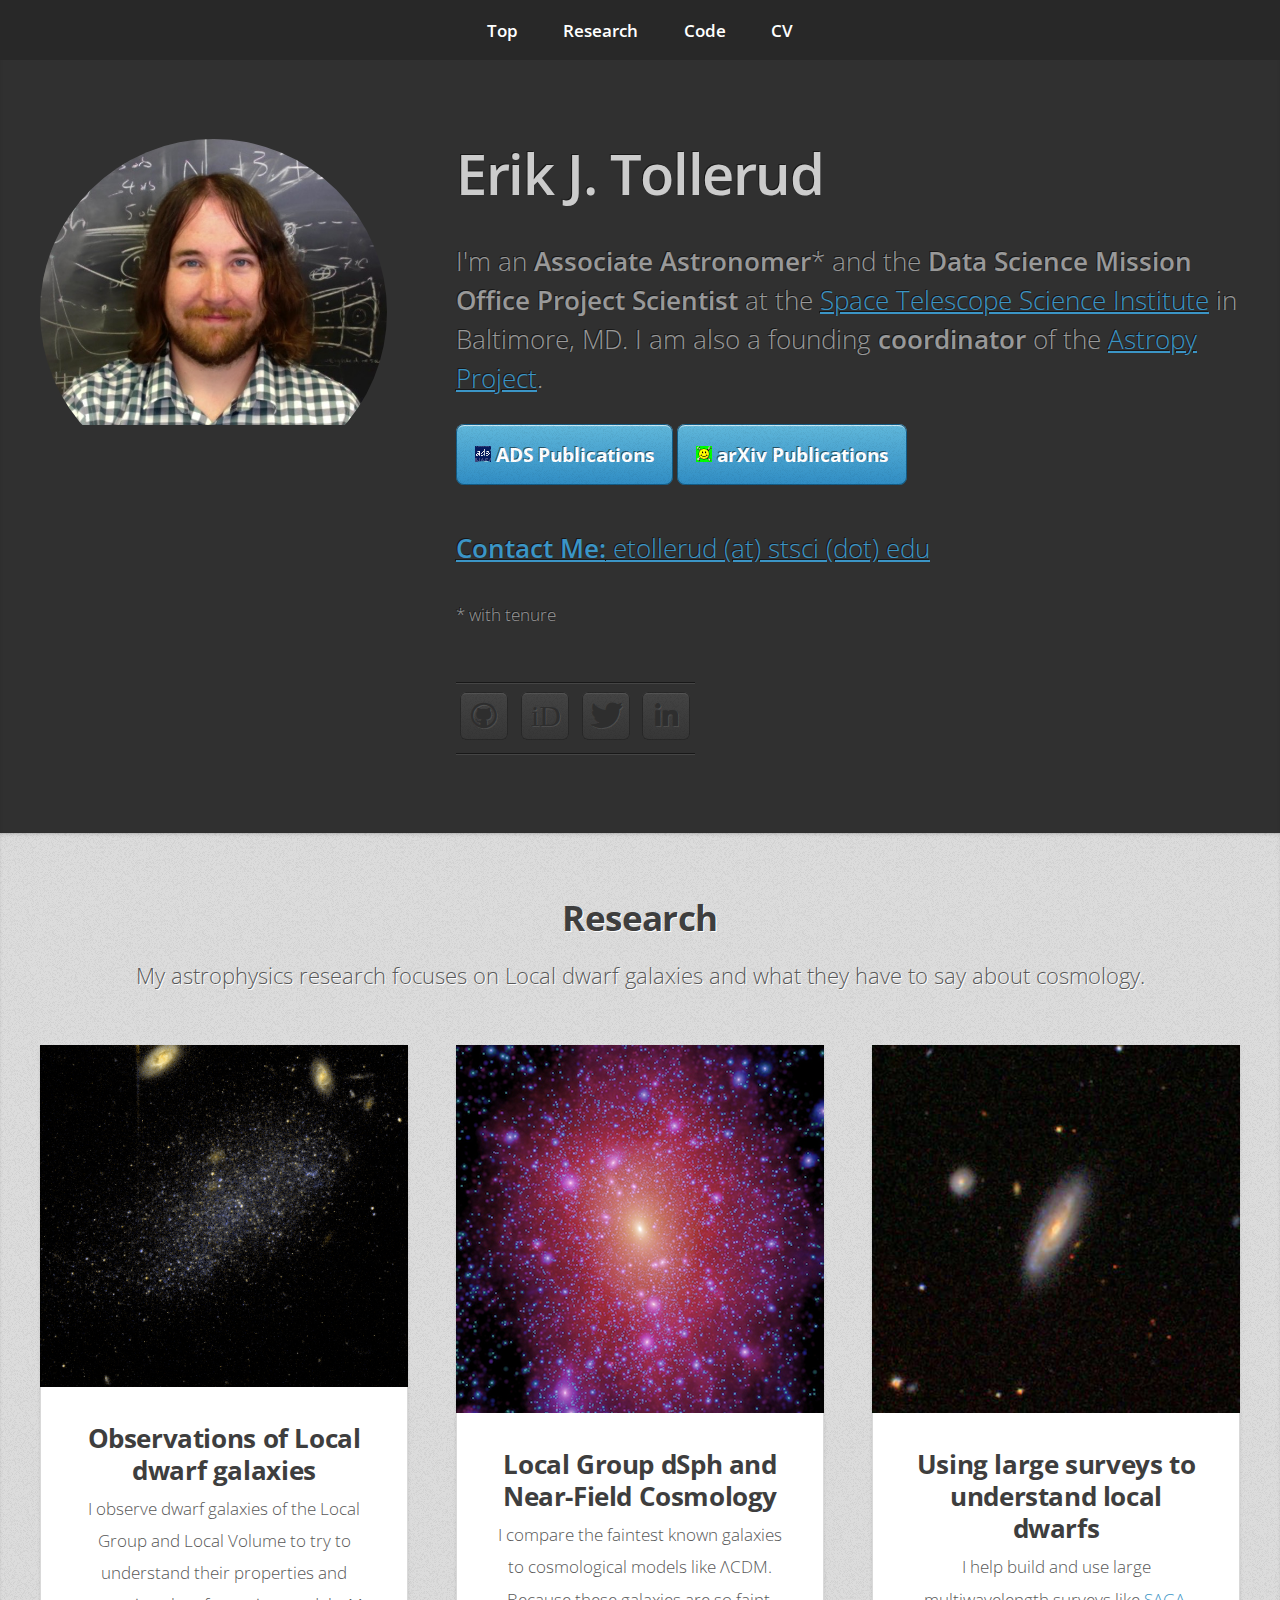
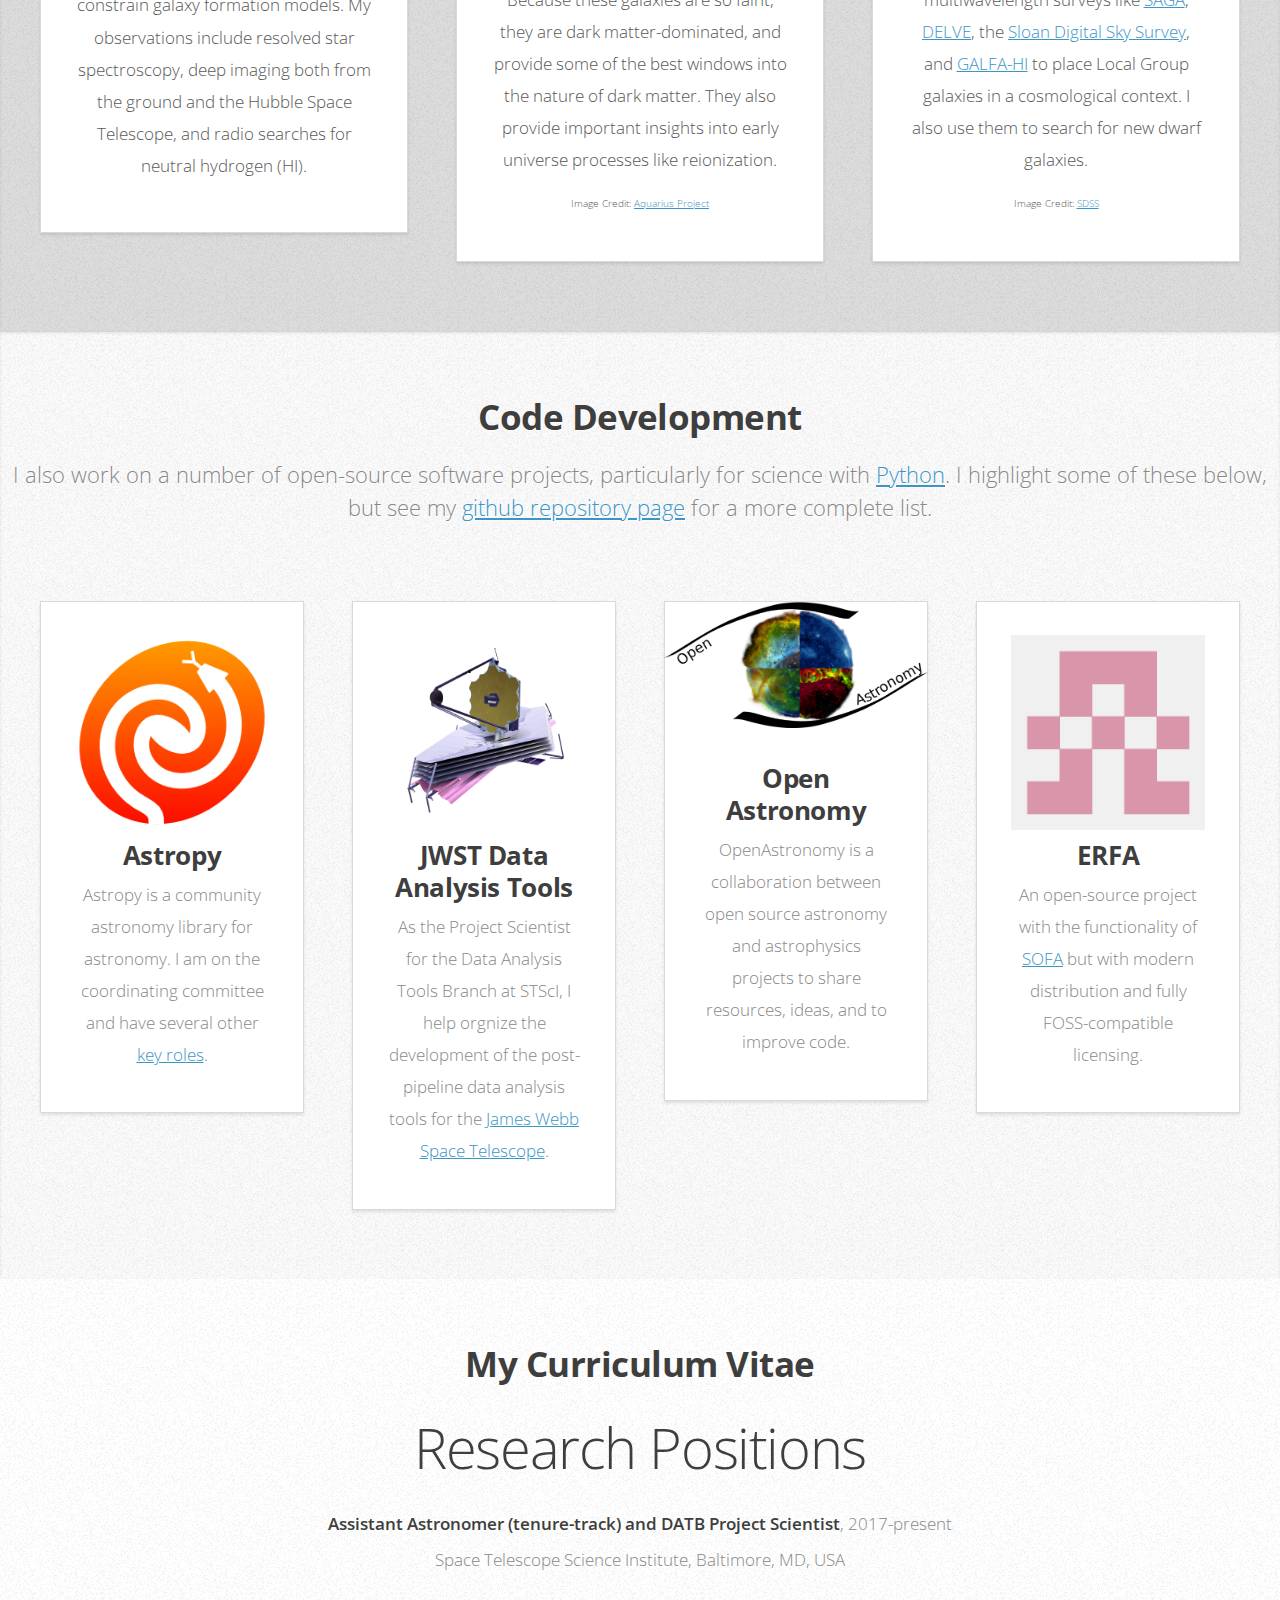
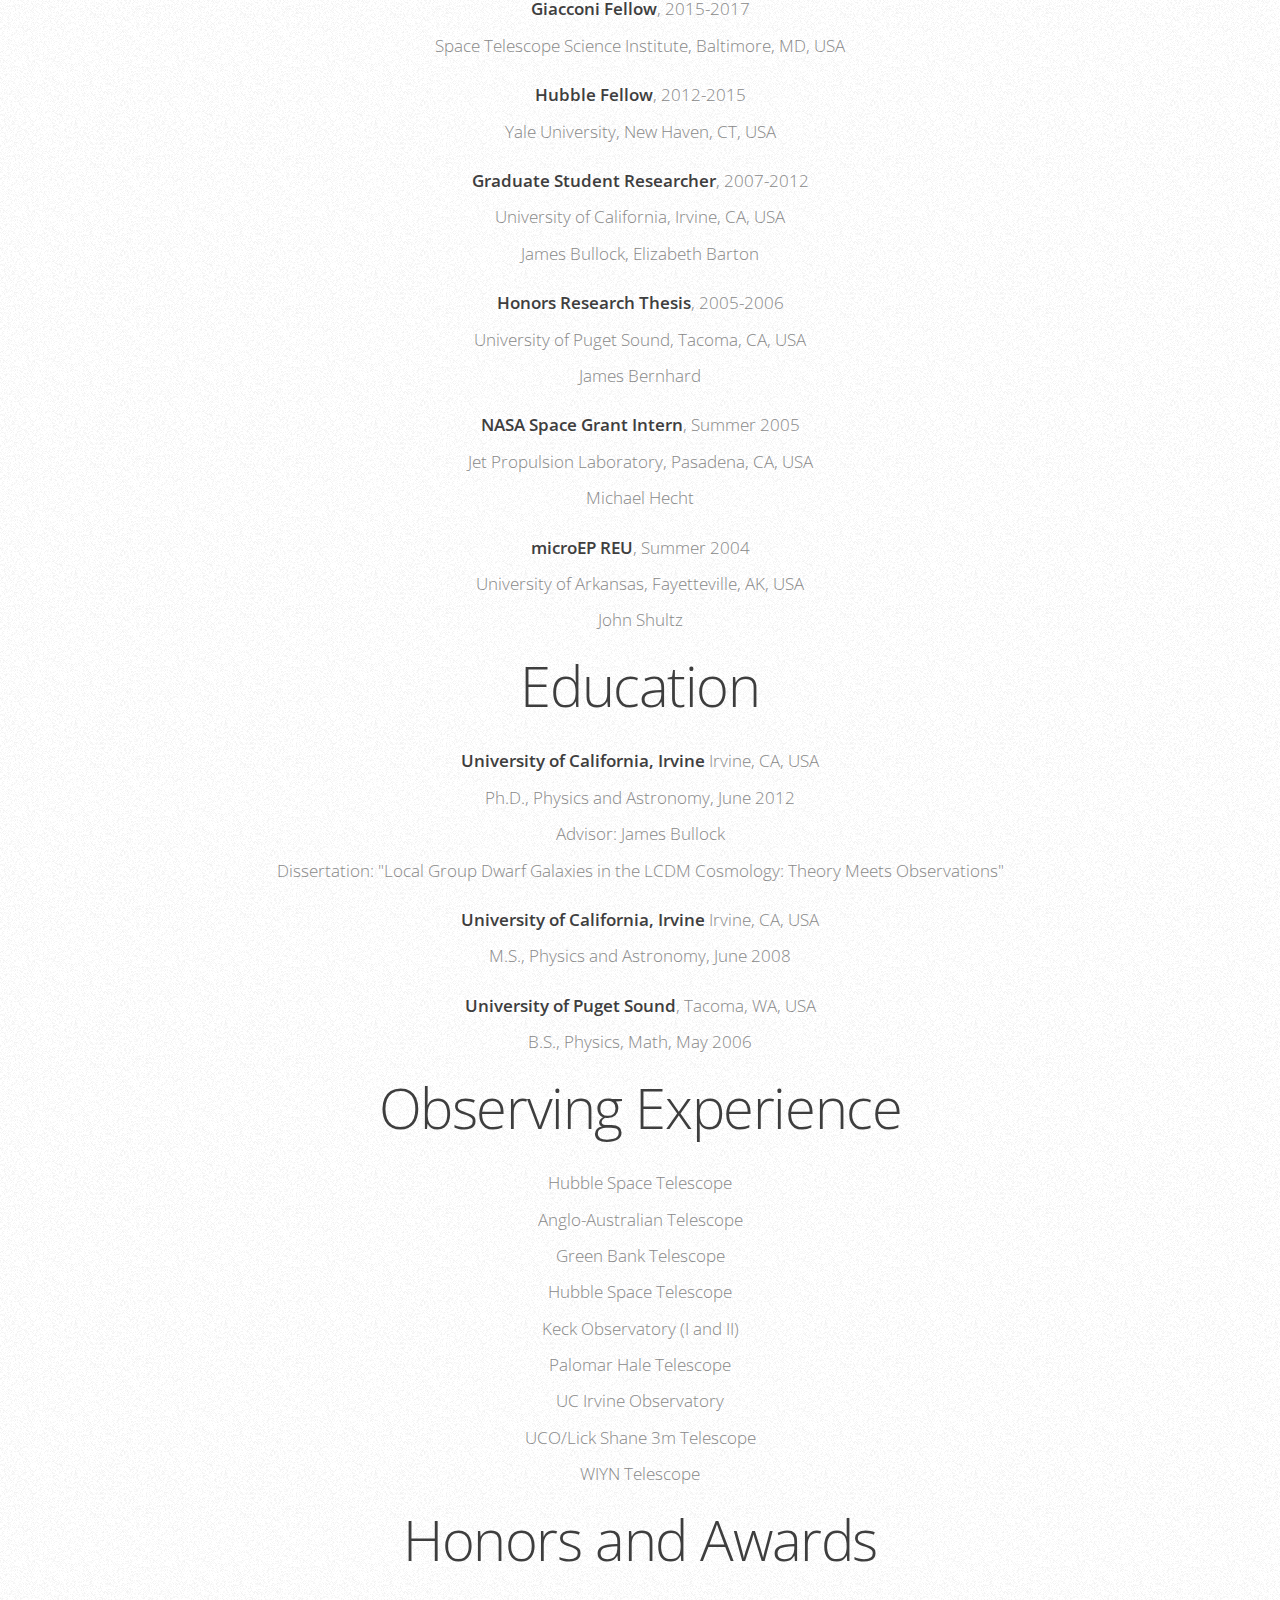
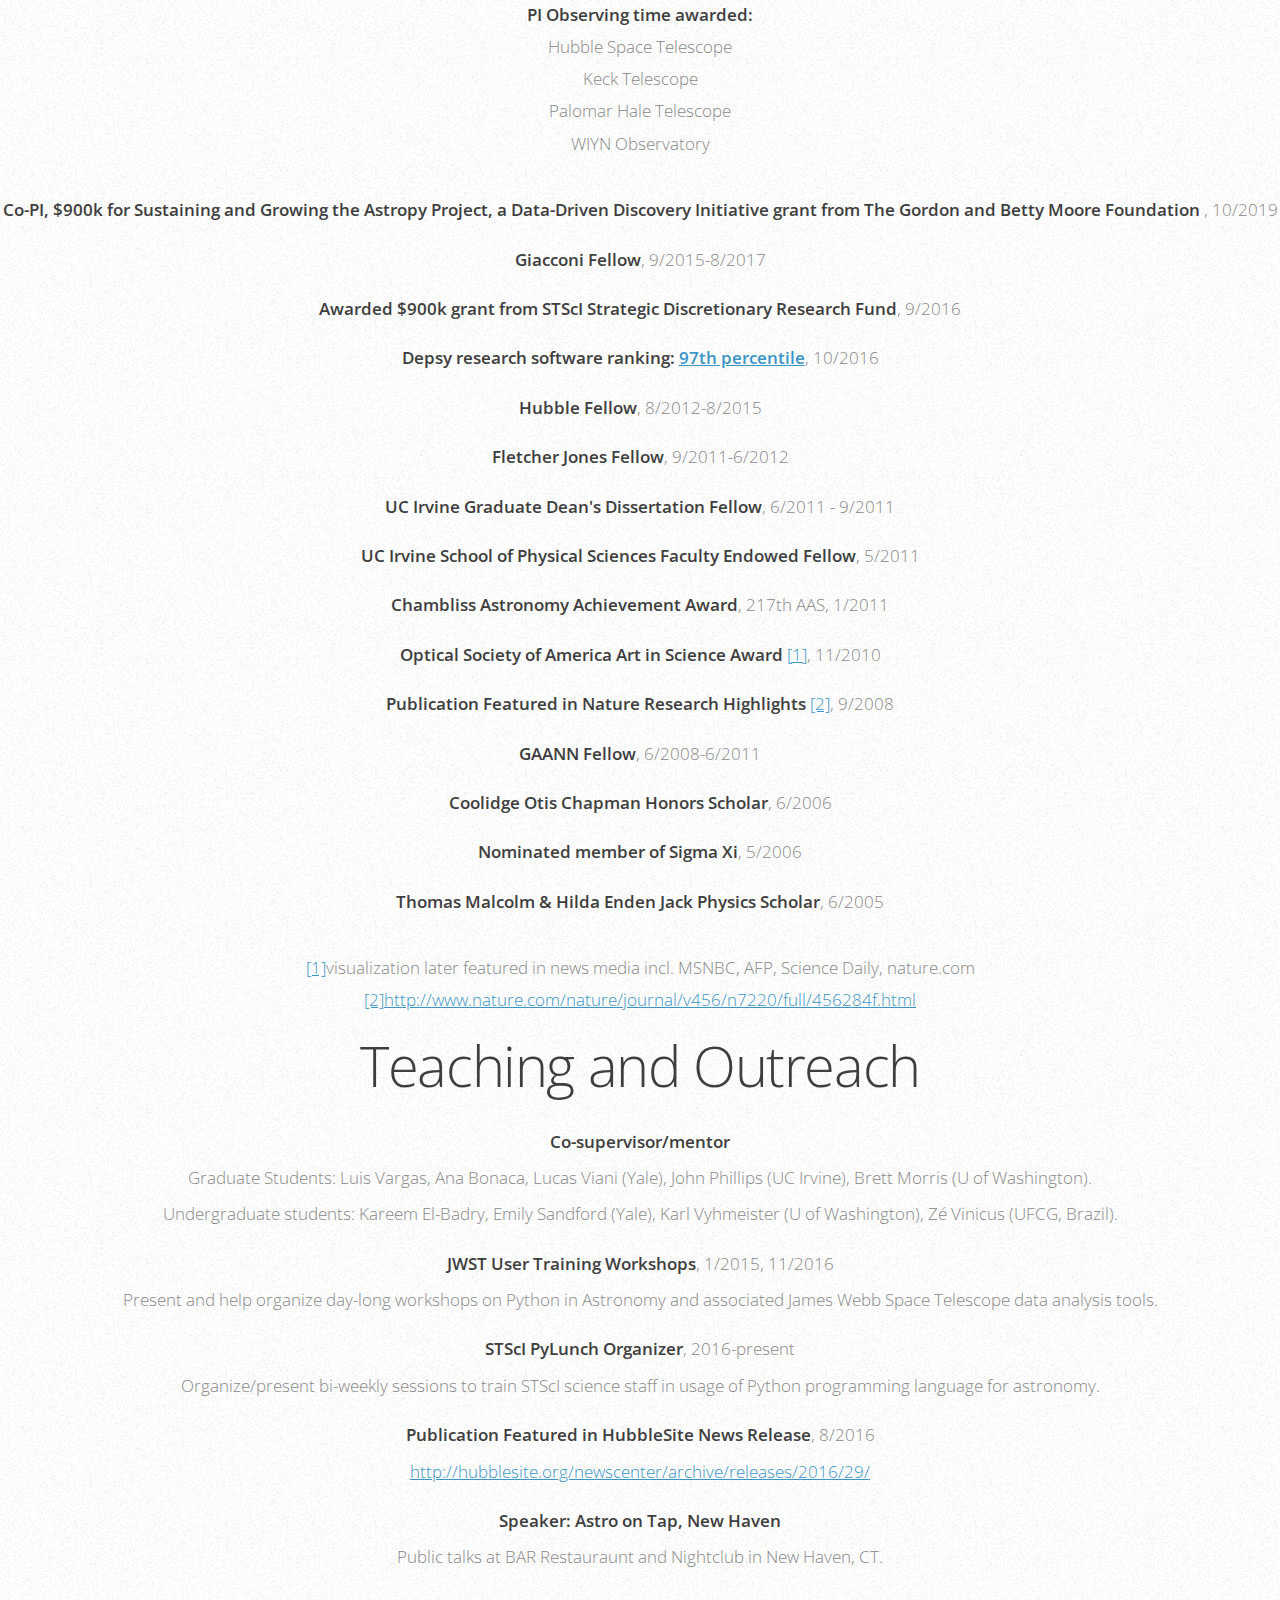
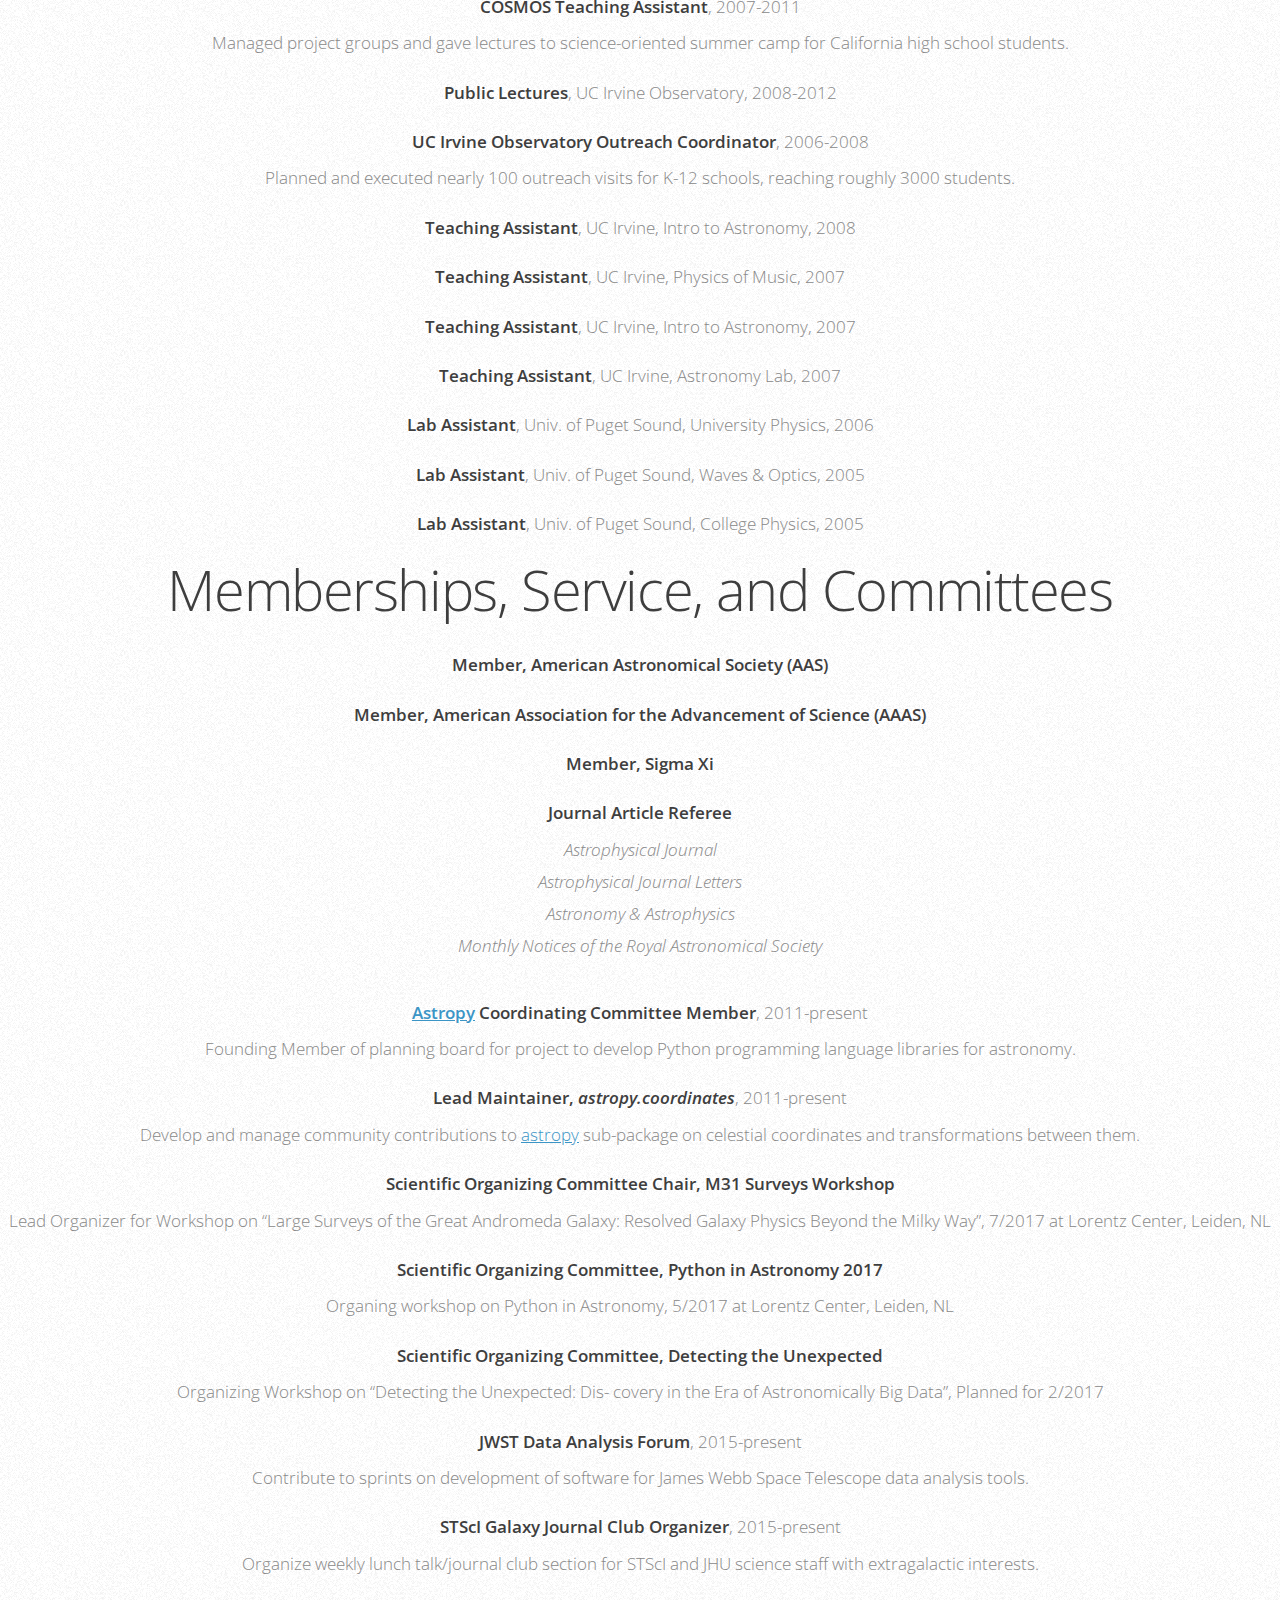
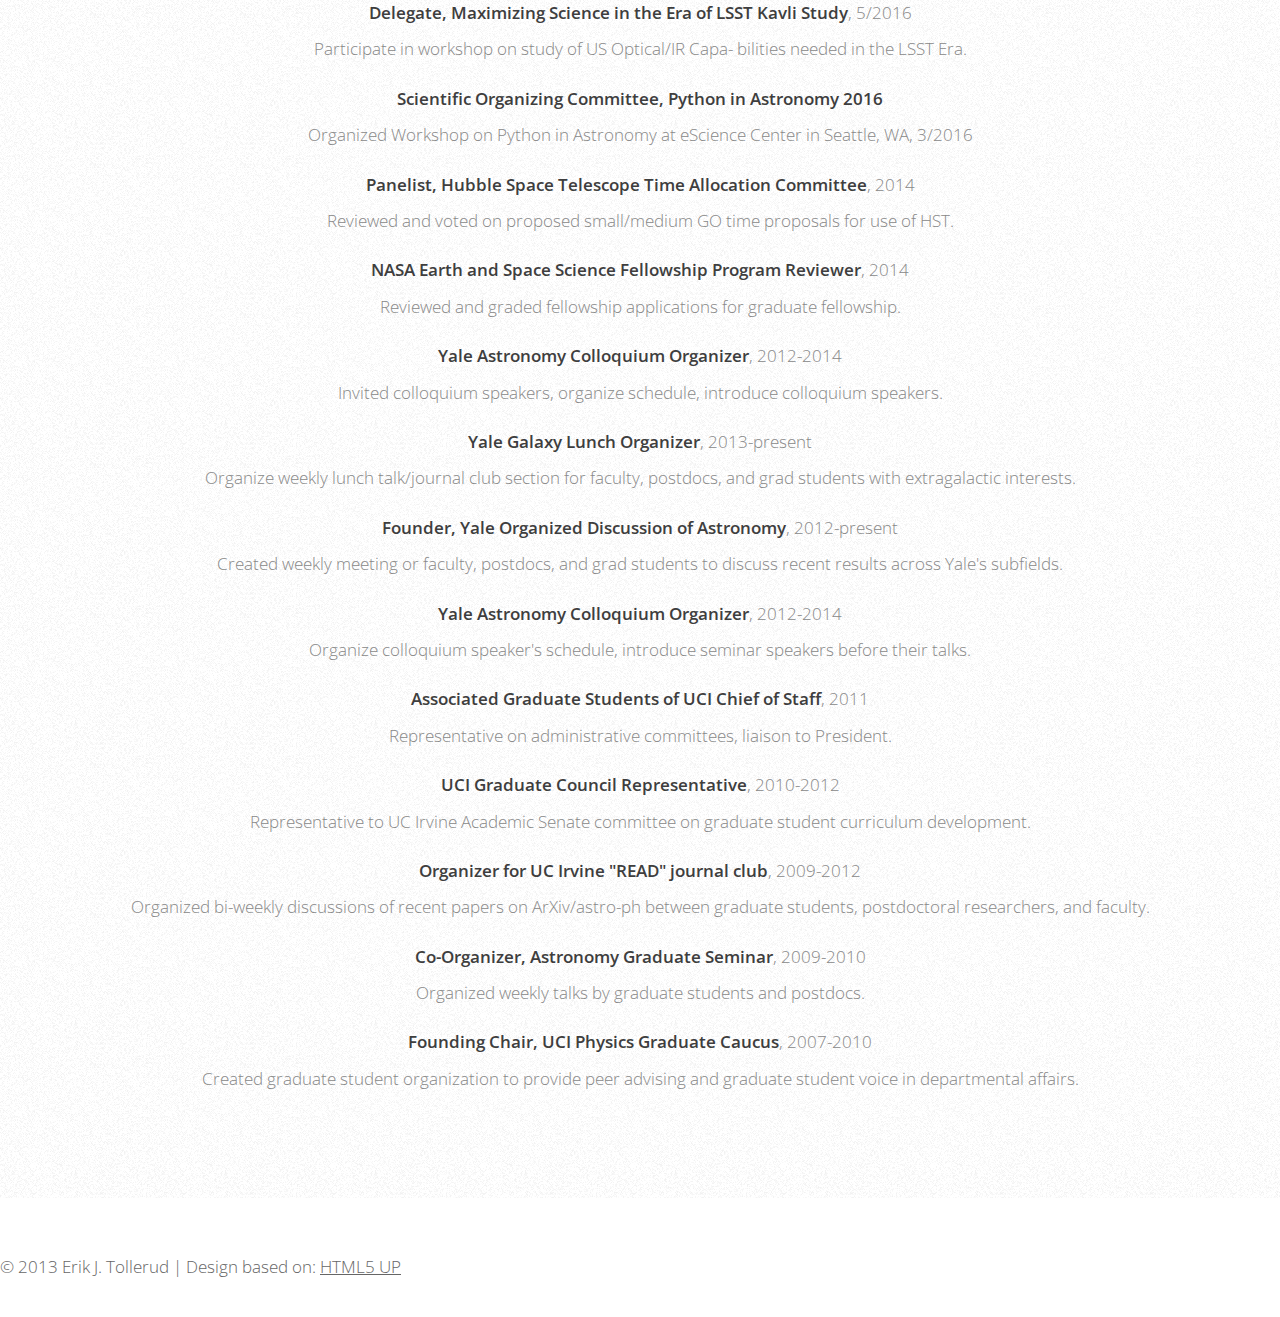
<file: index.html>
<!DOCTYPE HTML>
<!--
	Erik Tollerud's Web site, based on:

	Miniport 2.0 by HTML5 UP
	html5up.net | @n33co
	Free for personal and commercial use under the CCA 3.0 license (html5up.net/license)
-->
<html>
	<head>
		<title>Erik J. Tollerud</title>
		<meta http-equiv="content-type" content="text/html; charset=utf-8" />
		<meta name="description" content="" />
		<meta name="keywords" content="" />
		<link href="http://fonts.googleapis.com/css?family=Open+Sans:300,600,700" rel="stylesheet" />
		<script src="js/jquery-1.9.1.min.js"></script>
		<script src="js/config.js"></script>
		<script src="js/skel.min.js"></script>
		<noscript>
			<link rel="stylesheet" href="css/skel-noscript.css" />
			<link rel="stylesheet" href="css/style.css" />
			<link rel="stylesheet" href="css/style-desktop.css" />
		</noscript>
		<!--[if lte IE 9]><link rel="stylesheet" href="css/ie9.css" /><![endif]-->
		<!--[if lte IE 8]><script src="js/html5shiv.js"></script><link rel="stylesheet" href="css/ie8.css" /><![endif]-->
		<!--[if lte IE 7]><link rel="stylesheet" href="css/ie7.css" /><![endif]-->

		<script>
			(function(i,s,o,g,r,a,m){i['GoogleAnalyticsObject']=r;i[r]=i[r]||function(){
			(i[r].q=i[r].q||[]).push(arguments)},i[r].l=1*new Date();a=s.createElement(o),
			m=s.getElementsByTagName(o)[0];a.async=1;a.src=g;m.parentNode.insertBefore(a,m)
			})(window,document,'script','//www.google-analytics.com/analytics.js','ga');

			ga('create', 'UA-41317037-1', 'auto');
			ga('send', 'pageview');

		</script>
	</head>
	<body>

		<!-- Nav -->
			<nav id="nav">
				<ul>
					<li><a href="#top">Top</a></li>
					<li><a href="#research">Research</a></li>
					<li><a href="#code">Code</a></li>
					<li><a href="#cv">CV</a></li>
				</ul>
			</nav>

		<!-- Home -->
			<div class="wrapper wrapper-style1 wrapper-first">
				<article class="container" id="top">
					<div class="row">
						<div class="4u">
							<span class="me image image-full"><img src="images/erikphoto.jpg" alt="" /></span>
						</div>
						<div class="8u">
							<header>
								<h1><strong>Erik J. Tollerud</strong></h1>
							</header>
							<p style="line-height:1.5em;margin-bottom:1em">
								I'm an <strong>Associate Astronomer</strong>* and the <strong>Data Science Mission Office Project Scientist</strong> at the
								<a href="http://www.stsci.edu/">Space Telescope Science Institute</a> in Baltimore, MD.
								I am also a founding <strong>coordinator</strong> of the <a href="http://www.astropy.org">Astropy Project</a>.
							</p>
								<a href="http://adsabs.harvard.edu/cgi-bin/nph-abs_connect?return_req=no_params&author=Tollerud,%20Erik%20J.&db_key=AST" class="button">
								<img src="images/adsico.png"> ADS Publications</a>
								<a href="http://arxiv.org/find/all/1/au:+tollerud_E/0/1/0/all/0/1" class="button">
								<img src="images/arxivico.png"> arXiv Publications</a><br><br>

								<!-- <a href="http://github.com/eteq"><img src="images/githubico.png" height="16" width="16"> Github/eteq </a><br>
								<a href="https://plus.google.com/108114445903692407217"><img src="images/gplusico.png" height="16" width="16"> Google+/ Erik Tollerud </a><br>
								<a href="https://twitter.com/eteq"><img src="images/twitterico.png" height="16" width="16"> Twitter/eteq</a><br> -->

							<p style="margin-bottom:1em">
							<a href="https://www.stsci.edu/stsci-research/research-directory"><strong>Contact Me:</strong> etollerud (at) stsci (dot) edu</a>
							</p>
							<small>* with tenure</small>
							<p>
							
							</p>

							<div class="row row-special">
								<div class="12u">
									<ul class="social">
									  <li class="github"><a href="http://github.com/eteq" class="icon icon-github"><span>Github</span></a></li>
										<li class="orcid"><a href="http://orcid.org/0000-0002-9599-310X" class="icon icon-orcid"><span>Orcid</span></a></li>
										<li class="twitter"><a href="http://twitter.com/eteq" class="icon icon-twitter"><span>Twitter</span></a></li>
										<!-- <li class="googleplus"><a href="http://plus.google.com/108114445903692407217" class="icon icon-google-plus"><span>Google+</span></a></li> -->
										<li class="linkedin"><a href="http://www.linkedin.com/in/eriktollerud" class="icon icon-linkedin"><span>LinkedIn</span></a></li>

										<!--
										<li class="facebook"><a href="http://www.facebook.com/erik.tollerud" class="icon icon-facebook"><span>Facebook</span></a></li>

										<li class="rss"><a href="#" class="icon icon-rss"><span>RSS</span></a></li>
										<li class="instagram"><a href="#" class="icon icon-instagram"><span>Instagram</span></a></li>
										<li class="foursquare"><a href="#" class="icon icon-foursquare"><span>Foursquare</span></a></li>
										<li class="skype"><a href="#" class="icon icon-skype"><span>Skype</span></a></li>
										<li class="soundcloud"><a href="#" class="icon icon-soundcloud"><span>Soundcloud</span></a></li>
										<li class="youtube"><a href="#" class="icon icon-youtube"><span>YouTube</span></a></li>
										<li class="blogger"><a href="#" class="icon icon-blogger"><span>Blogger</span></a></li>
										<li class="flickr"><a href="#" class="icon icon-flickr"><span>Flickr</span></a></li>
										<li class="vimeo"><a href="#" class="icon icon-vimeo"><span>Vimeo</span></a></li>
										-->
									</ul>
								</div>
							</div>

						</div>
					</div>
				</article>
			</div>

		<!-- Research -->
			<div class="wrapper wrapper-style2">
				<article id="research">
					<header>
						<h2>Research</h2>
						<span>My astrophysics research focuses on Local dwarf galaxies and what they have to say about cosmology.</span>
					</header>
					<div class="container">
						<div class="row">
							<div class="4u">
								<section class="box box-style1">
									<span class="image image-full"><img src="images/PiscB_asinh_small.png"></span>
									<h3>Observations of Local dwarf galaxies</h3>
									<p>I observe dwarf galaxies of the Local Group  and Local Volume to try to
										understand their properties and constrain galaxy formation models. My observations
										include resolved star spectroscopy,
										deep imaging both from the ground and the Hubble Space Telescope, and
										radio searches for neutral hydrogen (HI).
									</p>
									<!-- <span style="font-size:x-small">Image Credit: <a href="http://www.sdss.org/">SDSS</a></span> -->
								</section>
							</div>
							<div class="4u">
								<section class="box box-style1">
									<span class="image  image-full"><img src="images/Aq-A-3small.png"></span>
									<h3>Local Group dSph and Near-Field Cosmology</h3>
									<p>I compare the faintest known galaxies to cosmological models like ΛCDM. Because these galaxies are so faint, they are dark matter-dominated, and provide some of the best windows
									into the nature of dark matter. They also provide important insights into early universe processes like reionization.</p>
									<span style="font-size:x-small">Image Credit: <a href="http://www.mpa-garching.mpg.de/aquarius/">Aquarius Project</a></span>
								</section>
							</div>
							<div class="4u">
								<section class="box box-style1">
									<span class="image  image-full"><img src="images/analogssmall.png"></span>
									<h3>Using large surveys to understand local dwarfs</h3>
									<p> I help build and use large multiwavelength surveys like <a href="http://sagasurvey.org/">SAGA</a>, <a href="https://delve-survey.github.io/">DELVE</a>, the <a href="https://www.sdss.org/">Sloan Digital Sky Survey</a>, and <a href="https://sites.google.com/site/galfahi/">GALFA-HI</a> to place Local Group galaxies in a cosmological context.  I also use them to search for new dwarf galaxies.</p>
									<span style="font-size:x-small">Image Credit: <a href="http://www.sdss.org/">SDSS</a></span>
								</section>
							</div>
						</div>
					</div>
				</article>
			</div>

		<!-- Portfolio -->
			<div class="wrapper wrapper-style3">
				<article id="code">
					<header>
						<h2>Code Development</h2>
						<span>I also work on a number of open-source software projects, particularly for science with
						      <a href="http://python.org">Python</a>. I highlight some of these below,
						      but see my <a href="https://github.com/eteq?tab=repositories"> github repository page</a> for
						      a more complete list.</span>
					</header>
					<div class="container">
						<div class="row">
						</div>
						<div class="row">
							<div class="3u">
								<article class="box box-style2">
									<a href="http://astropy.org" class="image"><img src="images/astropy_logo_notext.png" alt="" /></a>
									<h3><a href="http://astropy.org">Astropy</a></h3>
									<p>Astropy is a community astronomy library for astronomy.  I am on the coordinating committee and have several other <a href="http://www.astropy.org/team.html">key roles</a>.</p>
								</article>
							</div>
							<div class="3u">
								<article class="box box-style2">
									<a href="https://jwst-docs.stsci.edu/jwst-post-pipeline-data-analysis" class="image"><img src="images/jwst.png" alt="" /></a>
									<h3><a href="https://jwst-docs.stsci.edu/jwst-post-pipeline-data-analysis">JWST Data Analysis Tools</a></h3>
									<p>As the Project Scientist for the Data Analysis Tools Branch at STScI, I help orgnize the development of the post-pipeline data analysis tools for the <a href="https://www.jwst.nasa.gov/">James Webb Space Telescope</a>.</p>
								</article>
							</div>
							<div class="3u">
								<article class="box box-style2">
									<a href="http://openastronomy.org/" class="image image-full"><img src="images/OA_logo.png" alt="" /></a>
									<h3><a href="http://openastronomy.org/">Open Astronomy</a></h3>
									<p>OpenAstronomy is a collaboration between open source astronomy and astrophysics projects to share resources, ideas, and to improve code.  </p>
								</article>
							</div>
							<div class="3u">
								<article class="box box-style2">
									<a href="https://github.com/liberfa/erfa" class="image"><img src="images/liberfa.png" alt="" /></a>
									<h3><a href="http://python.org">ERFA</a></h3>
									<p>An open-source project with the functionality of <a href="http://www.iausofa.org/">SOFA</a>
									   but with modern distribution and fully FOSS-compatible licensing. </p>
								</article>
							</div>
						</div>
					</div>
				</article>
			</div>

		<!-- Contact -->
			<div class="wrapper wrapper-style4">
				<article id="cv">
					<header>
						<h2>My Curriculum Vitae</h2>
					</header>
					<div id="cvcontent">

<!-- Taken from cvifier output -->
<div class="section" id="experience">
<h1>Research Positions</h1>
<ul>
<li><p class="first"><strong> Assistant Astronomer (tenure-track) and DATB Project Scientist</strong>, 2017-present</p>
<p>Space Telescope Science Institute, Baltimore, MD, USA</p>
</li>
<ul>
<ul>
<li><p class="first"><strong>Giacconi Fellow</strong>, 2015-2017</p>
<p>Space Telescope Science Institute, Baltimore, MD, USA</p>
</li>
<ul>
<li><p class="first"><strong>Hubble Fellow</strong>, 2012-2015</p>
<p>Yale University, New Haven, CT, USA</p>
</li>
<li><p class="first"><strong>Graduate Student Researcher</strong>, 2007-2012</p>
<p>University of California, Irvine, CA, USA</p>
<p>James Bullock, Elizabeth Barton</p>
</li>
<li><p class="first"><strong>Honors Research Thesis</strong>, 2005-2006</p>
<p>University of Puget Sound, Tacoma, CA, USA</p>
<p>James Bernhard</p>
<!-- Stereoscopic visualization of complex three-dimensional systems for research and education. -->
</li>
<li><p class="first"><strong>NASA Space Grant Intern</strong>, Summer 2005</p>
<p>Jet Propulsion Laboratory, Pasadena, CA, USA</p>
<p>Michael Hecht</p>
<!-- Data analysis software and instrument calibrations for MECA Instrument of Phoenix Mars Lander. -->
</li>
<li><p class="first"><strong>microEP REU</strong>, Summer 2004</p>
<p>University of Arkansas, Fayetteville, AK, USA</p>
<p>John Shultz</p>
<!-- Studied effects of anodic oxidation on quantum dot growth in molecular beam epitaxy. -->
</li>
</ul>
</div>

<div class="section" id="education">
<h1>Education</h1>
<ul>
<li><p class="first"><strong>University of California, Irvine</strong> Irvine, CA, USA</p>
<p>Ph.D., Physics and Astronomy, June 2012</p>
<p>Advisor: James Bullock</p>
<p>Dissertation: &quot;Local Group Dwarf Galaxies in the LCDM Cosmology: Theory Meets Observations&quot;</p>
</li>
<li><p class="first"><strong>University of California, Irvine</strong> Irvine, CA, USA</p>
<p>M.S., Physics and Astronomy, June 2008</p>
</li>
<li><p class="first"><strong>University of Puget Sound</strong>, Tacoma, WA, USA</p>
<p>B.S., Physics, Math, May 2006</p>
</li>
</ul>
</div>

<div class="section" id="observing">
<h1>Observing Experience</h1>

<ul class="simple">
<li>Hubble Space Telescope</li>
<li>Anglo-Australian Telescope</li>
<li>Green Bank Telescope</li>
<li>Hubble Space Telescope</li>
<li>Keck Observatory (I and II)</li>
<li>Palomar Hale Telescope</li>
<li>UC Irvine Observatory</li>
<li>UCO/Lick Shane 3m Telescope</li>
<li>WIYN Telescope</li>
</ul>
</div>

<div class="section" id="honors-and-awards">
<h1>Honors and Awards</h1>
<ul class="simple">
<li><strong>PI Observing time awarded:</strong>

<ul class="simple nomargin">
<li>Hubble Space Telescope</li>
<li>Keck Telescope</li>
<li>Palomar Hale Telescope</li>
<li>WIYN Observatory </li>
</ul>
<li><strong>Co-PI, $900k for Sustaining and Growing the Astropy Project, a Data-Driven Discovery Initiative grant from The Gordon and Betty Moore Foundation </strong>, 10/2019</li>
<li><strong>Giacconi Fellow</strong>, 9/2015-8/2017</li>
<li><strong>Awarded $900k grant from STScI Strategic Discretionary Research Fund</strong>, 9/2016</li>
<li><strong>Depsy research software ranking: <a href="http://depsy.org/person/345720">97th percentile</a></strong>, 10/2016</li>
<li><strong>Hubble Fellow</strong>, 8/2012-8/2015</li>
<li><strong>Fletcher Jones Fellow</strong>, 9/2011-6/2012</li>
<li><strong>UC Irvine Graduate Dean's Dissertation Fellow</strong>, 6/2011 - 9/2011</li>
<li><strong>UC Irvine School of Physical Sciences Faculty Endowed Fellow</strong>, 5/2011</li>
<li><strong>Chambliss Astronomy Achievement Award</strong>, 217th AAS, 1/2011</li>
<li><strong>Optical Society of America Art in Science Award</strong> <a class="footnote-reference" href="#id3" id="id1">[1]</a>, 11/2010</li>
<li><strong>Publication Featured in Nature Research Highlights</strong> <a class="footnote-reference" href="#id4" id="id2">[2]</a>, 9/2008</li>
<li><strong>GAANN Fellow</strong>, 6/2008-6/2011</li>
<li><strong>Coolidge Otis Chapman Honors Scholar</strong>, 6/2006</li>
<li><strong>Nominated member of Sigma Xi</strong>, 5/2006</li>
<li><strong>Thomas Malcolm &amp; Hilda Enden Jack Physics Scholar</strong>, 6/2005</li>
</ul>
<!-- * **Rodger Doxsey Travel Prize Honorable Mention**, 219th AAS, 1/2012 -->
<!-- * Honorable Mention, NSF GRF, 4/2008 -->
<!-- * 3/2006 Nominated member of Phi Beta Kappa -->
<!-- * 4/2011 AAS International Travel Grant, Santiago, Chile. -->
<!-- * 5/2009 AAS International Travel Grant, Malta. -->
<table class="docutils footnote" frame="void" id="id3" rules="none">
<colgroup><col class="label" /><col /></colgroup>
<tbody valign="top">
<tr><td class="label"><a class="fn-backref" href="#id1">[1]</a></td><td>visualization later featured in news media incl. MSNBC, AFP, Science Daily, nature.com</td></tr>
</tbody>
</table>
<table class="docutils footnote" frame="void" id="id4" rules="none">
<colgroup><col class="label" /><col /></colgroup>
<tbody valign="top">
<tr><td class="label"><a class="fn-backref" href="#id2">[2]</a></td><td><a class="reference external" href="http://www.nature.com/nature/journal/v456/n7220/full/456284f.html">http://www.nature.com/nature/journal/v456/n7220/full/456284f.html</a></td></tr>
</tbody>
</table>
</div>
<div class="section" id="teaching-and-outreach">
<h1>Teaching and Outreach</h1>
<ul>
<li><p class="first"><strong>Co-supervisor/mentor</strong></p>
<p>Graduate Students: Luis Vargas, Ana Bonaca, Lucas Viani (Yale), John Phillips (UC Irvine), Brett Morris (U of Washington). </p>
<p>Undergraduate students: Kareem El-Badry, Emily Sandford (Yale), Karl Vyhmeister (U of Washington), Zé Vinicus (UFCG, Brazil).</p>
</li>

<li><p class="first"><strong>JWST User Training Workshops</strong>, 1/2015, 11/2016</p>
<p>Present and help organize day-long workshops on Python in Astronomy and associated James Webb Space Telescope data analysis tools.</p>
</li>
<li><p class="first"><strong>STScI PyLunch Organizer</strong>, 2016-present</p>
<p>Organize/present bi-weekly sessions to train STScI science staff in usage of Python programming language for astronomy.</p>
</li>
<li><p class="first"><strong>Publication Featured in HubbleSite News Release</strong>, 8/2016</p>
<p><a href="http://hubblesite.org/newscenter/archive/releases/2016/29/">http://hubblesite.org/newscenter/archive/releases/2016/29/</a></p>
</li>


<li><p class="first"><strong>Speaker: Astro on Tap, New Haven</strong></p>
<p>Public talks at BAR Restauraunt and Nightclub in New Haven, CT.</p>
</li>
<li><p class="first"><strong>COSMOS Teaching Assistant</strong>, 2007-2011</p>
<p>Managed project groups and gave lectures to science-oriented summer camp for California high school students.</p>
</li>
<li><p class="first"><strong>Public Lectures</strong>, UC Irvine Observatory, 2008-2012</p>
</li>
<li><p class="first"><strong>UC Irvine Observatory Outreach Coordinator</strong>, 2006-2008</p>
<p>Planned and executed nearly 100 outreach visits for K-12 schools, reaching roughly 3000 students.</p>
</li>
<li><p class="first"><strong>Teaching Assistant</strong>, UC Irvine, Intro to Astronomy, 2008</p>
</li>
<li><p class="first"><strong>Teaching Assistant</strong>, UC Irvine, Physics of Music, 2007</p>
</li>
<li><p class="first"><strong>Teaching Assistant</strong>, UC Irvine, Intro to Astronomy, 2007</p>
</li>
<li><p class="first"><strong>Teaching Assistant</strong>, UC Irvine,  Astronomy Lab, 2007</p>
</li>
<li><p class="first"><strong>Lab Assistant</strong>, Univ. of Puget Sound, University Physics, 2006</p>
</li>
<li><p class="first"><strong>Lab Assistant</strong>, Univ. of Puget Sound, Waves &amp; Optics, 2005</p>
</li>
<li><p class="first"><strong>Lab Assistant</strong>, Univ. of Puget Sound,  College Physics, 2005</p>
</li>
</ul>
</div>
<div class="section" id="service-and-committees">
<h1>Memberships, Service, and Committees</h1>
<ul>
<li><strong>Member, American Astronomical Society (AAS)</strong></li>
<li><strong>Member, American Association for the Advancement of Science (AAAS)</strong></li>
<li><strong>Member, Sigma Xi</strong></li>
<li><p class="first"><strong>Journal Article Referee</strong></p>
<ul class="simple nomargin italic">
<li>Astrophysical Journal</li>
<li>Astrophysical Journal Letters</li>
<li>Astronomy &amp; Astrophysics</li>
<li>Monthly Notices of the Royal Astronomical Society</li>
</ul>

</li>
<li><p class="first"><strong><a href="http://www.astropy.org">Astropy</a> Coordinating Committee Member</strong>, 2011-present</p>
<p>Founding Member of planning board for project to develop Python programming language libraries for astronomy.</p>
</li>
<li><p class="first"><strong>Lead Maintainer, <span class="italic">astropy.coordinates</span></strong>, 2011-present</p>
<p>Develop and manage community contributions to <a href="http://www.astropy.org">astropy</a> sub-package on celestial coordinates and transformations between them.</p>
</li>

<li><p class="first"><strong>Scientific Organizing Committee Chair, M31 Surveys Workshop</strong></p>
<p>Lead Organizer for Workshop on “Large Surveys of the Great Andromeda Galaxy: Resolved Galaxy Physics Beyond the Milky Way”, 7/2017 at Lorentz Center, Leiden, NL</p>
</li>

<li><p class="first"><strong>Scientific Organizing Committee, Python in Astronomy 2017</strong></p>
<p>Organing workshop on Python in Astronomy, 5/2017 at Lorentz Center, Leiden, NL</p>
</li>

<li><p class="first"><strong>Scientific Organizing Committee, Detecting the Unexpected</strong></p>
<p>Organizing Workshop on “Detecting the Unexpected: Dis- covery in the Era of Astronomically Big Data”, Planned for 2/2017</p>
</li>

<li><p class="first"><strong>JWST Data Analysis Forum</strong>, 2015-present</p>
<p>Contribute to sprints on development of software for James
Webb Space Telescope data analysis tools.</p>
</li>

<li><p class="first"><strong>STScI Galaxy Journal Club Organizer</strong>, 2015-present</p>
<p>Organize weekly lunch talk/journal club section for STScI and JHU science staff with extragalactic interests.</p>
</li>

<li><p class="first"><strong>Delegate, Maximizing Science in the Era of LSST Kavli Study</strong>, 5/2016</p>
<p>Participate in workshop on study of US Optical/IR Capa-
bilities needed in the LSST Era.</p>
</li>

<li><p class="first"><strong>Scientific Organizing Committee, Python in Astronomy 2016</strong></p>
<p>Organized Workshop on Python in Astronomy at eScience Center in Seattle, WA, 3/2016</p>
</li>

<li><p class="first"><strong>Panelist, Hubble Space Telescope Time Allocation Committee</strong>, 2014</p>
<p>Reviewed and voted on proposed small/medium GO time proposals for use of HST.</p>
</li>
<li><p class="first"><strong>NASA Earth and Space Science Fellowship Program Reviewer</strong>, 2014</p>
<p>Reviewed and graded fellowship applications for graduate fellowship.</p>
</li>
<li><p class="first"><strong>Yale Astronomy Colloquium Organizer</strong>, 2012-2014</p>
<p>Invited colloquium speakers, organize schedule, introduce colloquium speakers.</p>
</li>
<li><p class="first"><strong>Yale Galaxy Lunch Organizer</strong>, 2013-present</p>
<p>Organize weekly lunch talk/journal club section for faculty, postdocs, and grad students with extragalactic interests.</p>
</li>
<li><p class="first"><strong>Founder, Yale Organized Discussion of Astronomy</strong>, 2012-present</p>
<p>Created weekly meeting or faculty, postdocs, and grad students to discuss recent results across Yale's subfields.</p>
</li>
<li><p class="first"><strong>Yale Astronomy Colloquium Organizer</strong>, 2012-2014</p>
<p>Organize colloquium speaker's schedule, introduce seminar speakers before their talks.</p>
</li>
<li><p class="first"><strong>Associated Graduate Students of UCI Chief of Staff</strong>, 2011</p>
<p>Representative on administrative committees, liaison to President.</p>
</li>
<li><p class="first"><strong>UCI Graduate Council Representative</strong>, 2010-2012</p>
<p>Representative to UC Irvine Academic Senate committee on graduate student curriculum development.</p>
</li>
<li><p class="first"><strong>Organizer for UC Irvine &quot;READ&quot; journal club</strong>, 2009-2012</p>
<p>Organized bi-weekly discussions of recent papers on ArXiv/astro-ph between graduate students, postdoctoral researchers, and faculty.</p>
</li>
<li><p class="first"><strong>Co-Organizer, Astronomy Graduate Seminar</strong>, 2009-2010</p>
<p>Organized weekly talks by graduate students and postdocs.</p>
</li>
<li><p class="first"><strong>Founding Chair, UCI Physics Graduate Caucus</strong>, 2007-2010</p>
<p>Created graduate student organization to provide peer advising and graduate student voice in departmental affairs.</p>
</li>
</ul>
</div>
</div>
<!-- End of cvifier file -->

					</div>

					<footer>
						<p id="copyright">
							&copy; 2013 Erik J. Tollerud | Design based on: <a href="http://html5up.net/">HTML5 UP</a>
						</p>
					</footer>
				</article>
			</div>


	</body>
</html>
</file>
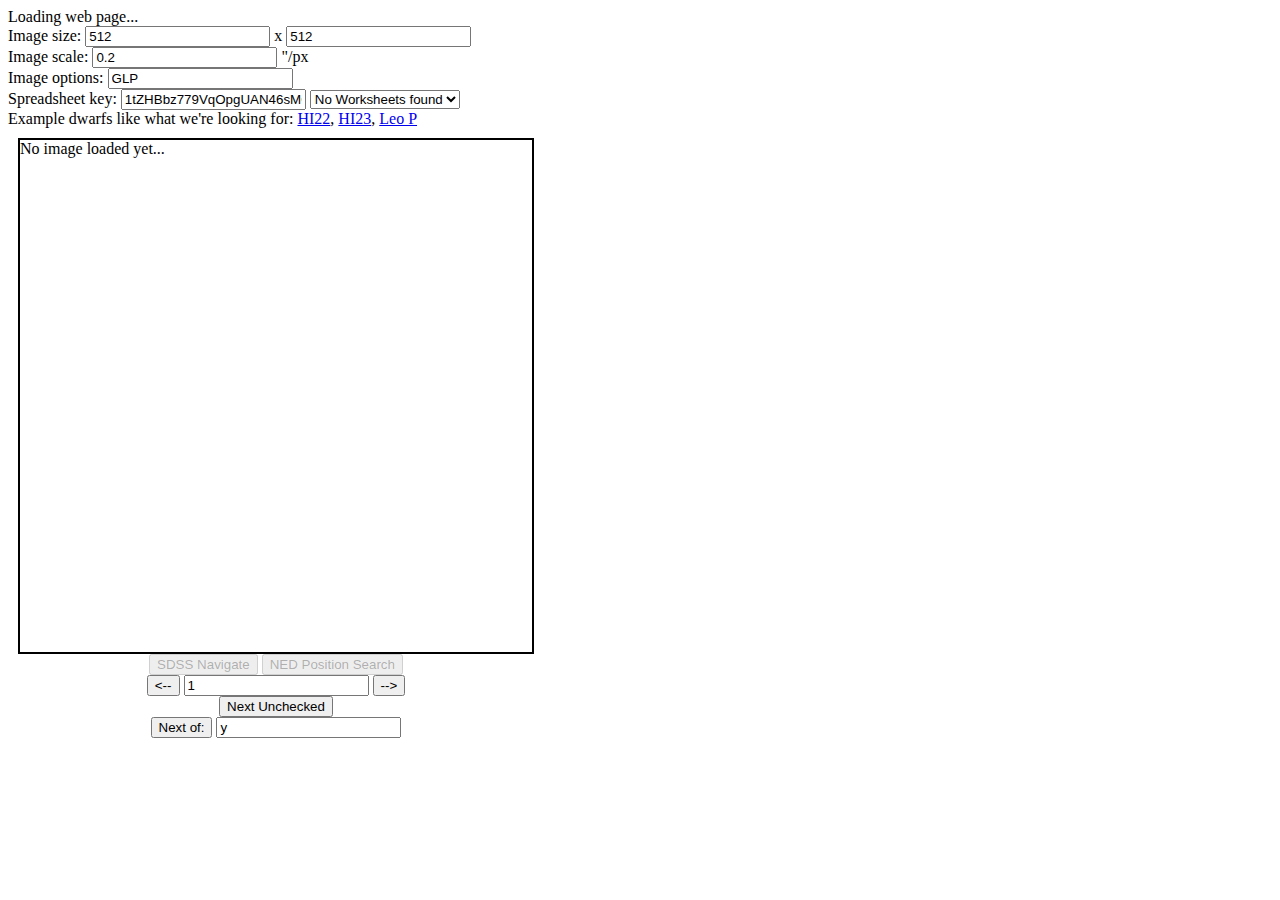
<file: img_viewer.html>
<!doctype html>
<html>
<head>
    <meta charset="utf-8" />
    <title>SDSS Blue Fuzzies</title>
    <style>

    div.imgandcontrols {
        display:inline-block;
        min-width:514px;
        min-height:514px;
        margin:10px;
    }
    div.imgcontainer {
        border-style:solid;
        border-width:2px;
        min-width:512px;
        min-height:512px;
    }
    div.imgcontainer img {
        vertical-align: top; 
    }
    div.imgcontainer a {
        display:block;
    }

    div.imgcontrols {
        display:block;
        text-align: center
    }

    input#datafileurl {
        min-width: 420px;
    }

    div.imglinks {
        text-align: center;
    }
    div.imglinks input {
        display: none;
    }
    div.imglinks form {
        display: inline;
    }



	</style>
    <script>
    (function(i,s,o,g,r,a,m){i['GoogleAnalyticsObject']=r;i[r]=i[r]||function(){
    (i[r].q=i[r].q||[]).push(arguments)},i[r].l=1*new Date();a=s.createElement(o),
    m=s.getElementsByTagName(o)[0];a.async=1;a.src=g;m.parentNode.insertBefore(a,m)
    })(window,document,'script','//www.google-analytics.com/analytics.js','ga');

    ga('create', 'UA-41317037-3', 'auto');
    ga('send', 'pageview');

    </script>
    <script src="http://code.jquery.com/jquery-2.0.3.min.js" type="text/javascript"></script>
    <script src="js/img_viewer_funcs.js" type="text/javascript"></script>
</head>
<body>
    <div class='head'>
        <span class="loadinginfo">Loading web page...</span>
        <br>
        <span class="imgsize">Image size: <input type="text" value="512" id="imgwidth"> x <input type="text" value="512" id="imgheight"></span>

        <br>
        <span class="imgscale">Image scale: <input type="text" value="0.2" id="imgscaleinput"> "/px </span>

        <br>
        <span class="imgopts">Image options: <input type="text" value="GLP" id="imgoptsinput"></span>


        <br>
        <span class="ssinfo">Spreadsheet key: <input type="text" value="1tZHBbz779VqOpgUAN46sMQeMS0C891Dfinc2TgzELq0" id="ssinfokey"></span>
        <select name="worksheet">
        </select>
        <br>

        Example dwarfs like what we're looking for: 
        <a href="http://skyserver.sdss3.org/dr10/en/tools/chart/navi.aspx?ra=3.69179&dec=10.81306">HI22</a>,
        <a href="http://skyserver.sdss3.org/dr10/en/tools/chart/navi.aspx?ra=19.7988&dec=11.12173">HI23</a>,
        <a href="http://skyserver.sdss3.org/dr10/en/tools/chart/navi.aspx?ra=155.438012&dec=18.088025">Leo P</a>

    </div>
    <div class="imgandcontrols">
        <div class='imgcontainer'>No image loaded yet...</div>

        <div class='imglinks'>
            <form action="http://skyserver.sdss3.org/dr10/en/tools/chart/navi.aspx" class="sdssform" method="get" target="_blank"> 
                <button disabled>SDSS Navigate</button>
                <input type="text" name="ra" value=""> 
                <input type="text" name="dec" value="">
                <input type="text" name="opt" value="">
                <input type="text" name="scale" value="">
            </form>

            <form action="http://ned.ipac.caltech.edu/cgi-bin/objsearch" class="nedform" method="get" target="_blank"> 
                <button disabled>NED Position Search</button>
                <input type="text" name="search_type" value="Near Position Search"> 
                <input type="text" name="in_csys" value="Equatorial">
                <input type="text" name="in_equinox" value="J2000.0">
                <input type="text" name="lon" value="">
                <input type="text" name="lat" value="">
                <input type="text" name="radius" value="2.0">
            </form>

        </div>

        <div class="imgcontrols">
            <button type="button" class="left"> <-- </button>
            <input type="text" value="1" id="rownum">
            <button type="button" class="right"> --> </button>
            <br>
            <button type="button" class="nextun"> Next Unchecked </button>
            <br>
            <span class="next">
              <button type="button" class="next"> Next of: </button>
              <input class="next" value="y">
            </span>
        </div>
    </div>

</body>
</html>
</file>
<file: css/skel-noscript.css>
html,body,div,span,applet,object,iframe,h1,h2,h3,h4,h5,h6,p,blockquote,pre,a,abbr,acronym,address,big,cite,code,del,dfn,em,img,ins,kbd,q,s,samp,small,strike,strong,sub,sup,tt,var,b,u,i,center,dl,dt,dd,ol,ul,li,fieldset,form,label,legend,table,caption,tbody,tfoot,thead,tr,th,td,article,aside,canvas,details,embed,figure,figcaption,footer,header,hgroup,menu,nav,output,ruby,section,summary,time,mark,audio,video{margin:0;padding:0;border:0;font-size:100%;font:inherit;vertical-align:baseline}article,aside,details,figcaption,figure,footer,header,hgroup,menu,nav,section{display:block}body{line-height:1}ol,ul{list-style:none}blockquote,q{quotes:none}blockquote:before,blockquote:after,q:before,q:after{content:'';content:none}table{border-collapse:collapse;border-spacing:0}body{-webkit-text-size-adjust:none}.container{width:1200px;margin:0 auto}.\31 2u{width:100%}.\31 1u{width:91.5%}.\31 0u{width:83%}.\39 u{width:74.5%}.\38 u{width:66%}.\37 u{width:57.5%}.\36 u{width:49%}.\35 u{width:40.5%}.\34 u{width:32%}.\33 u{width:23.5%}.\32 u{width:15%}.\31 u{width:6.5%}.\31 u,.\32 u,.\33 u,.\34 u,.\35 u,.\36 u,.\37 u,.\38 u,.\39 u,.\31 0u,.\31 1u,.\31 2u{margin:1% 0 1% 2%;float:left}.row:after{content:'';display:block;clear:both;height:0}.row>:first-child{margin-left:0}.row:first-child>*{margin-top:0}.row:last-child>*{margin-bottom:0}.flush>.row>.\31 2u{width:100%!important}.flush>.row>.\31 1u{width:91.6666666667%!important}.flush>.row>.\31 0u{width:83.3333333333%!important}.flush>.row>.\39 u{width:75%!important}.flush>.row>.\38 u{width:66.6666666667%!important}.flush>.row>.\37 u{width:58.3333333333%!important}.flush>.row>.\36 u{width:50%!important}.flush>.row>.\35 u{width:41.6666666667%!important}.flush>.row>.\34 u{width:33.3333333333%!important}.flush>.row>.\33 u{width:25%!important}.flush>.row>.\32 u{width:16.6666666667%!important}.flush>.row>.\31 u{width:8.3333333333%!important}.row.flush>.\31 2u{width:100%!important}.row.flush>.\31 1u{width:91.6666666667%!important}.row.flush>.\31 0u{width:83.3333333333%!important}.row.flush>.\39 u{width:75%!important}.row.flush>.\38 u{width:66.6666666667%!important}.row.flush>.\37 u{width:58.3333333333%!important}.row.flush>.\36 u{width:50%!important}.row.flush>.\35 u{width:41.6666666667%!important}.row.flush>.\34 u{width:33.3333333333%!important}.row.flush>.\33 u{width:25%!important}.row.flush>.\32 u{width:16.6666666667%!important}.row.flush>.\31 u{width:8.3333333333%!important}.row.flush>.\31 u,.row.flush>.\32 u,.row.flush>.\33 u,.row.flush>.\34 u,.row.flush>.\35 u,.row.flush>.\36 u,.row.flush>.\37 u,.row.flush>.\38 u,.row.flush>.\39 u,.row.flush>.\31 0u,.row.flush>.\31 1u,.row.flush>.\31 2u,.flush>.row>.\31 u,.flush>.row>.\32 u,.flush>.row>.\33 u,.flush>.row>.\34 u,.flush>.row>.\35 u,.flush>.row>.\36 u,.flush>.row>.\37 u,.flush>.row>.\38 u,.flush>.row>.\39 u,.flush>.row>.\31 0u,.flush>.row>.\31 1u,.flush>.row>.\31 2u{margin:0!important}
</file>
<file: css/style-desktop.css>
/*
	Miniport 2.0 by HTML5 UP
	html5up.net | @n33co
	Free for personal and commercial use under the CCA 3.0 license (html5up.net/license)
*/

/*********************************************************************************/
/* Basic                                                                         */
/*********************************************************************************/

	body
	{
		font-size: 13pt;
		min-width: 1200px;
	}

	h1
	{
		font-size: 3.25em;
		letter-spacing: -0.025em;
	}

	h2
	{
		font-size: 2em;
		letter-spacing: -0.015em;
	}

	h3
	{
		font-size: 1.5em;
		letter-spacing: -0.015em;
	}

	h1, h2, h3, h4, h5, h6
	{
		margin: 0 0 0.75em 0;
	}

	header
	{
		margin: 0 0 3em 0;
	}

		header > span
		{
			font-size: 1.25em;
		}

	footer
	{
		margin: 3em 0 0 0;
	}

		footer > p
		{
			font-size: 1.25em;
		}

	form
	{
	}

		form .button
		{
			margin: 0 0.5em 0 0.5em;
		}

	.button
	{
		padding: 0.75em 1em 0.75em 1em;
		font-size: 1.1em;
	}

		.button-big
		{
			font-size: 1.5em;
			letter-spacing: -0.025em;
		}

	.box
	{
		padding: 2em 2em 2.5em 2em;
	}

		.box h3
		{
			margin-bottom: 0.25em;
		}

		.box .image-centered
		{
			margin-bottom: 1.25em;
		}

		.box .image-full
		{
			position: relative;
			left: 2em;
			top: 2em;
			margin: -4em 0 4em -4em;
			width: auto;
		}

/*********************************************************************************/
/* Wrappers                                                                      */
/*********************************************************************************/

	.wrapper
	{
		padding: 4em 0 4em 0;
		text-align: center;
	}

		.wrapper-first
		{
			padding-top: 8em;
		}

		.wrapper-style4 .row-special
		{
			margin: 4em 0 0 0;
			padding: 4em 0 4em 0;
		}

/*********************************************************************************/
/* Nav                                                                           */
/*********************************************************************************/

	#nav
	{
	}

		#nav a:hover
		{
			background: #383838;
		}

		#nav a:active
		{
			background: #484848;
		}

		#nav a
		{
			padding: 0.2em 1em 0.2em 1em;
			margin: 0.6em 0.2em 0.6em 0.2em;
			font-weight: 600;
			border-radius: 8px;
			-moz-transition: background-color .2s ease-in-out;
			-webkit-transition: background-color .2s ease-in-out;
			-o-transition: background-color .2s ease-in-out;
			-ms-transition: background-color .2s ease-in-out;
			transition: background-color .2s ease-in-out;
			color: #fff;
		}

/*********************************************************************************/
/* Articles                                                                      */
/*********************************************************************************/

	#top
	{
		text-align: left;
	}

		#top .me
		{
			width: 20em;
			height: 20em;
			margin: 0;
		}

		#top h1
		{
			margin-top: 0.35em;
		}

		#top p
		{
			font-size: 1.5em;
			line-height: 1.75em;
		}

	#contact
	{
		width: 800px;
		margin: 0 auto;
	}

		#contact footer
		{
			font-size: 0.9em;
		}

/*********************************************************************************/
/* Copyright                                                                     */
/*********************************************************************************/

	#copyright
	{
		font-size: 1em;
	}
</file>
<file: css/ie9.css>
/*
	Miniport 2.0 by HTML5 UP
	html5up.net | @n33co
	Free for personal and commercial use under the CCA 3.0 license (html5up.net/license)
*/

/*********************************************************************************/
/* Basic                                                                         */
/*********************************************************************************/

	.button
	{
		background-image: url('images/ie9/button.svg');
	}
	
		.button:active
		{
			background-image: url('images/ie9/button-active.svg');
		}
		
		.button-alt
		{
			background-image: url('images/ie9/button-alt.svg');
		}
		
			.button-alt:active
			{
				background-image: url('images/ie9/button-alt-active.svg');
			}

	ul.social
	{
	}
	
		ul.social li
		{
			background-image: url('images/ie9/social-li.svg');
		}
</file>
<file: css/ie8.css>
/*
	Miniport 2.0 by HTML5 UP
	html5up.net | @n33co
	Free for personal and commercial use under the CCA 3.0 license (html5up.net/license)
*/

/*********************************************************************************/
/* Basic                                                                         */
/*********************************************************************************/

	.box
	{
		border: solid 1px #ddd;
	}

/*********************************************************************************/
/* Icons                                                                         */
/*********************************************************************************/

	.featured-icon:before
	{
		font-size: 6em;
	}

/*********************************************************************************/
/* Wrappers                                                                      */
/*********************************************************************************/

	.wrapper
	{
		border-top: solid 1px #ddd;
	}
</file>
<file: css/ie7.css>
/*
	Miniport 2.0 by HTML5 UP
	html5up.net | @n33co
	Free for personal and commercial use under the CCA 3.0 license (html5up.net/license)
*/

/*********************************************************************************/
/* Basic                                                                         */
/*********************************************************************************/

	ul.social
	{
		overflow: hidden;
	}
	
		ul.social li
		{
			display: inline;
		}

	.box
	{
	}

		.box .image-full
		{
			left: 0;
			top: 0;
			margin: 0 0 2em 0;
		}

/*********************************************************************************/
/* Nav                                                                           */
/*********************************************************************************/

	#nav
	{
	}

		#nav ul
		{
			overflow: hidden;
		}
	
		#nav li
		{
			display: inline;
		}
</file>
<file: css/style.css>
@charset 'UTF-8';

@font-face
{
	font-family: 'FontAwesome';
	src: url('fonts/fontawesome-webfont.eot?v=3.0.1');
	src: url('fonts/fontawesome-webfont.eot?#iefix&v=3.0.1') format('embedded-opentype'),
	     url('fonts/fontawesome-webfont.woff?v=3.0.1') format('woff'),
	     url('fonts/fontawesome-webfont.ttf?v=3.0.1') format('truetype'),
	     url('fonts/fontawesome-webfont.svg#FontAwesome') format('svg');
	font-weight: normal;
	font-style: normal;
}

@font-face
{
	font-family: 'Font-Awesome-Social';
	src: url('fonts/fontawesome-social-webfont.eot');
	src: url('fonts/fontawesome-social-webfont.eot?#iefix') format('embedded-opentype'),
	     url('fonts/fontawesome-social-webfont.woff') format('woff'),
		 url('fonts/fontawesome-social-webfont.ttf') format('truetype'),
		 url('fonts/fontawesome-social-webfont.svg#Font-Awesome-More') format('svg');
	font-weight: normal;
	font-style: normal;
}

/*
	Miniport 2.0 by HTML5 UP
	html5up.net | @n33co
	Free for personal and commercial use under the CCA 3.0 license (html5up.net/license)
*/

/*********************************************************************************/
/* Basic                                                                         */
/*********************************************************************************/

	*
	{
		-moz-box-sizing: border-box;
		-webkit-box-sizing: border-box;
		-o-box-sizing: border-box;
		-ms-box-sizing: border-box;
		box-sizing: border-box;
	}

	body, input, textarea
	{
		font-family: 'Open Sans', sans-serif;
		line-height: 1.85em;
		color: #888;
		font-weight: 300;
	}

	a
	{
		color: #3B95C6;
		text-decoration: underline;
		-moz-transition: color .2s ease-in-out;
		-webkit-transition: color .2s ease-in-out;
		-o-transition: color .2s ease-in-out;
		-ms-transition: color .2s ease-in-out;
		transition: color .2s ease-in-out;
	}

		a:hover
		{
			color: #1B75A6 !important;
		}

		a img
		{
			border: 0;
		}

	strong, b
	{
		font-weight: 600;
		color: #3e3e3e;
	}

	h1, h2, h3, h4, h5, h6
	{
		color: #3e3e3e;
	}

		h1 a, h2 a, h3 a, h4 a, h5 a, h6 a
		{
			text-decoration: none;
			color: inherit;
		}

	h2, h3, h4, h5, h6
	{
		font-weight: 700;
	}

	h1
	{
		font-weight: 300;
	}

		h1 strong
		{
			font-weight: 700;
		}

	em, i
	{
		font-style: italic;
	}

	form
	{
	}

		form input,
		form select,
		form textarea
		{
			-webkit-appearance: none;
		}

		form input[type=text],
		form input[type=password],
		form select,
		form textarea
		{
			width: 100%;
			border: 0;
			padding: 0.75em;
			font-size: 1em;
			border-radius: 8px;
			background: #282828;
			color: #bbb;
			box-shadow: inset 0px 2px 5px 0px rgba(0,0,0,0.05), 0px 1px 0px 0px rgba(255,255,255,0.025);
		}

		form input[type=text]:focus,
		form input[type=password]:focus,
		form select:focus,
		form textarea:focus
		{
			box-shadow: inset 0px 2px 5px 0px rgba(0,0,0,0.05), 0px 1px 0px 0px rgba(255,255,255,0.025), 0px 0px 2px 2px #74CAEE;
		}

		form textarea
		{
			height: 15em;
		}

		form .formerize-placeholder
		{
			color: #555 !important;
		}

		form ::-webkit-input-placeholder
		{
			color: #555 !important;
		}

		form :-moz-placeholder
		{
			color: #555 !important;
		}

		form ::-moz-placeholder
		{
			color: #555 !important;
		}

		form :-ms-input-placeholder
		{
			color: #555 !important;
		}

		form ::-moz-focus-inner
		{
			border: 0;
		}

	br.clear
	{
		clear: both;
	}

	p, ul, ol, dl, table
	{
		margin-bottom: 2em;
	}

	section,
	article
	{
		margin-bottom: 3em;
	}

	section > :last-child,
	article > :last-child
	{
		margin-bottom: 0;
	}

	section:last-child,
	article:last-child
	{
		margin-bottom: 0;
	}

	.image
	{
		display: inline-block;
	}

		.image img
		{
			display: block;
			width: 100%;
		}

	.image-full
	{
		display: block;
		width: 100%;
		margin: 0 0 2em 0;
	}

	.image-left
	{
		float: left;
		margin: 0 2em 2em 0;
	}

	.image-centered
	{
		display: block;
		margin: 0 0 2em 0;
	}

		.image-centered img
		{
			margin: 0 auto;
			width: auto;
		}

	.button
	{
		position: relative;
		display: inline-block;
		color: #fff;
		text-decoration: none;
		font-weight: 700;
		border: 0;
		outline: 0;
		cursor: pointer;
		border-radius: 8px;
		text-shadow: -1px -1px 0.5px rgba(0,0,0,0.5);
		overflow: hidden;
		background: #61b8db;
		background-image: -moz-linear-gradient(top, rgba(97,184,219,0), rgba(48,141,196,1));
		background-image: -webkit-linear-gradient(top, rgba(97,184,219,0), rgba(48,141,196,1));
		background-image: -o-linear-gradient(top, rgba(97,184,219,0), rgba(48,141,196,1));
		background-image: -ms-linear-gradient(top, rgba(97,184,219,0), rgba(48,141,196,1));
		background-image: linear-gradient(top, rgba(97,184,219,0), rgba(48,141,196,1));
		box-shadow: inset 0px 0px 0px 1px #135c86, inset 0px 2px 1px 0px rgba(255,255,255,0.75);
		-moz-transition: background-color .2s ease-in-out;
		-webkit-transition: background-color .2s ease-in-out;
		-o-transition: background-color .2s ease-in-out;
		-ms-transition: background-color .2s ease-in-out;
		transition: background-color .2s ease-in-out;
	}

		.button:before
		{
			content: '';
			display: block;
			position: absolute;
			left: 0;
			top: 0;
			width: 100%;
			height: 100%;
			background: url('images/bg.png');
		}

		.button:hover
		{
			background-color: #76cdf0;
			color: #fff !important;
		}

		.button:active
		{
			background-image: -moz-linear-gradient(top, rgba(48,141,196,1), rgba(77,164,199,0));
			background-image: -webkit-linear-gradient(top, rgba(48,141,196,1), rgba(77,164,199,0));
			background-image: -o-linear-gradient(top, rgba(48,141,196,1), rgba(77,164,199,0));
			background-image: -ms-linear-gradient(top, rgba(48,141,196,1), rgba(77,164,199,0));
			background-image: linear-gradient(top, rgba(48,141,196,1), rgba(77,164,199,0));
			box-shadow: inset 0px 0px 0px 1px #135c86, inset 0px -2px 1px 0px rgba(255,255,255,0.75);
			top: 1px;
		}

		.button-alt
		{
			background-color: #393939;
			background-image: -moz-linear-gradient(top, rgba(50,50,50,0), rgba(45,45,45,1));
			background-image: -webkit-linear-gradient(top, rgba(50,50,50,0), rgba(45,45,45,1));
			background-image: -o-linear-gradient(top, rgba(50,50,50,0), rgba(45,45,45,1));
			background-image: -ms-linear-gradient(top, rgba(50,50,50,0), rgba(45,45,45,1));
			background-image: linear-gradient(top, rgba(50,50,50,0), rgba(45,45,45,1));
			box-shadow: inset 0px 0px 0px 1px #242424, inset 0px 2px 1px 0px rgba(255,255,255,0.2);
		}

			.button-alt:hover
			{
				background-color: #444;
			}

			.button-alt:active
			{
				background-image: -moz-linear-gradient(top, rgba(45,45,45,1), rgba(50,50,50,0));
				background-image: -webkit-linear-gradient(top, rgba(45,45,45,1), rgba(50,50,50,0));
				background-image: -o-linear-gradient(top, rgba(45,45,45,1), rgba(50,50,50,0));
				background-image: -ms-linear-gradient(top, rgba(45,45,45,1), rgba(50,50,50,0));
				background-image: linear-gradient(top, rgba(45,45,45,1), rgba(50,50,50,0));
				box-shadow: inset 0px 0px 0px 1px #242424, inset 0px -2px 1px 0px rgba(255,255,255,0.2);
			}

		.button-big
		{
		}

	ul.social
	{
		cursor: default;
		margin: 0;
	}

		ul.social li
		{
			position: relative;
			display: inline-block;
			margin: 0.25em;
			top: 0;
			border-radius: 6px;
			overflow: hidden;
			background: #444;
			background-image: -moz-linear-gradient(top, rgba(0,0,0,0), rgba(0,0,0,0.2));
			background-image: -webkit-linear-gradient(top, rgba(0,0,0,0), rgba(0,0,0,0.2));
			background-image: -o-linear-gradient(top, rgba(0,0,0,0), rgba(0,0,0,0.2));
			background-image: -ms-linear-gradient(top, rgba(0,0,0,0), rgba(0,0,0,0.2));
			background-image: linear-gradient(top, rgba(0,0,0,0), rgba(0,0,0,0.2));
			-moz-transition: background-color .2s ease-in-out, top .2s ease-in-out;
			-webkit-transition: background-color .2s ease-in-out, top .2s ease-in-out;
			-o-transition: background-color .2s ease-in-out, top .2s ease-in-out;
			-ms-transition: background-color .2s ease-in-out, top .2s ease-in-out;
			transition: background-color .2s ease-in-out, top .2s ease-in-out;
			box-shadow: inset 0px 0px 0px 1px #282828, inset 0px 2px 1px 0px rgba(255,255,255,0.1);
		}

			ul.social li:before
			{
				content: '';
				display: block;
				position: absolute;
				left: 0;
				top: 0;
				width: 100%;
				height: 100%;
				background: url('images/bg.png');
			}

			ul.social li.twitter:hover				{ background-color: #2DAAE4; }
			ul.social li.facebook:hover				{ background-color: #3C5A98; }
			ul.social li.dribbble:hover				{ background-color: #C4376B; }
			ul.social li.linkedin:hover				{ background-color: #006599; }
			ul.social li.tumblr:hover				{ background-color: #51718A; }
			ul.social li.googleplus:hover			{ background-color: #DA2713; }
			ul.social li.github:hover				{ background-color: #FAFAFA; }
			ul.social li.rss:hover					{ background-color: #F2600B; }
			ul.social li.instagram:hover			{ background-color: #E0D7C8; }
			ul.social li.foursquare:hover			{ background-color: #39A3D4; }
			ul.social li.skype:hover				{ background-color: #10BEF1; }
			ul.social li.soundcloud:hover			{ background-color: #FE5419; }
			ul.social li.youtube:hover				{ background-color: #BF2E25; }
			ul.social li.blogger:hover				{ background-color: #FF6501; }
			ul.social li.flickr:hover				{ background-color: #0062DB; }
			ul.social li.vimeo:hover				{ background-color: #4C8AB0; }

			ul.social li:hover
			{
				top: -5px;
			}

			ul.social li:active
			{
				top: 0;
			}

			ul.social li a
			{
				display: block;
				position: relative;
				width: 48px;
				height: 48px;
				outline: 0;
				color: #2E2E2E !important;
				line-height: 48px;
				font-size: 24px;
				text-shadow: 1px 1px 0px rgba(255,255,255,0.1);
			}

			ul.social li a span
			{
				display: block;
				text-indent: -9999em;
			}

	.box
	{
		background: #fff;
		box-shadow: inset 0px 0px 0px 1px rgba(0,0,0,0.15), 0px 2px 3px 0px rgba(0,0,0,0.1);
		text-align: center;
	}

		.box .image-full
		{
			position: relative;
		}

/*********************************************************************************/
/* Icons                                                                         */
/*********************************************************************************/

	/*
		Powered by:

		Font Awesome (http://fortawesome.github.com/Font-Awesome/)
		Font Awesome More (http://gregoryloucas.github.com/Font-Awesome-More/)
	*/

	.icon
	{
		text-decoration: none;
	}

		.icon:before
		{
			font-size: 1.25em;
			text-decoration: none;
			font-family: FontAwesome;
			font-weight: normal;
			font-style: normal;
			-webkit-text-rendering: optimizeLegibility;
			-moz-text-rendering: optimizeLegibility;
			-ms-text-rendering: optimizeLegibility;
			-o-text-rendering: optimizeLegibility;
			text-rendering: optimizeLegibility;
			-webkit-font-smoothing: antialiased;
			-moz-font-smoothing: antialiased;
			-ms-font-smoothing: antialiased;
			-o-font-smoothing: antialiased;
			font-smoothing: antialiased;
			-webkit-font-feature-settings: "liga" 1, "dlig" 1;
			-moz-font-feature-settings: "liga=1, dlig=1";
			-ms-font-feature-settings: "liga" 1, "dlig" 1;
			-o-font-feature-settings: "liga" 1, "dlig" 1;
			font-feature-settings: "liga" 1, "dlig" 1;
		}

		.icon-glass:before                { content: "\f000"; }
		.icon-music:before                { content: "\f001"; }
		.icon-search:before               { content: "\f002"; }
		.icon-envelope:before             { content: "\f003"; }
		.icon-heart:before                { content: "\f004"; }
		.icon-star:before                 { content: "\f005"; }
		.icon-star-empty:before           { content: "\f006"; }
		.icon-user:before                 { content: "\f007"; }
		.icon-film:before                 { content: "\f008"; }
		.icon-th-large:before             { content: "\f009"; }
		.icon-th:before                   { content: "\f00a"; }
		.icon-th-list:before              { content: "\f00b"; }
		.icon-ok:before                   { content: "\f00c"; }
		.icon-remove:before               { content: "\f00d"; }
		.icon-zoom-in:before              { content: "\f00e"; }

		.icon-zoom-out:before             { content: "\f010"; }
		.icon-off:before                  { content: "\f011"; }
		.icon-signal:before               { content: "\f012"; }
		.icon-cog:before                  { content: "\f013"; }
		.icon-trash:before                { content: "\f014"; }
		.icon-home:before                 { content: "\f015"; }
		.icon-file:before                 { content: "\f016"; }
		.icon-time:before                 { content: "\f017"; }
		.icon-road:before                 { content: "\f018"; }
		.icon-download-alt:before         { content: "\f019"; }
		.icon-download:before             { content: "\f01a"; }
		.icon-upload:before               { content: "\f01b"; }
		.icon-inbox:before                { content: "\f01c"; }
		.icon-play-circle:before          { content: "\f01d"; }
		.icon-repeat:before               { content: "\f01e"; }

		/* \f020 doesn't work in Safari. all shifted one down */
		.icon-refresh:before              { content: "\f021"; }
		.icon-list-alt:before             { content: "\f022"; }
		.icon-lock:before                 { content: "\f023"; }
		.icon-flag:before                 { content: "\f024"; }
		.icon-headphones:before           { content: "\f025"; }
		.icon-volume-off:before           { content: "\f026"; }
		.icon-volume-down:before          { content: "\f027"; }
		.icon-volume-up:before            { content: "\f028"; }
		.icon-qrcode:before               { content: "\f029"; }
		.icon-barcode:before              { content: "\f02a"; }
		.icon-tag:before                  { content: "\f02b"; }
		.icon-tags:before                 { content: "\f02c"; }
		.icon-book:before                 { content: "\f02d"; }
		.icon-bookmark:before             { content: "\f02e"; }
		.icon-print:before                { content: "\f02f"; }

		.icon-camera:before               { content: "\f030"; }
		.icon-font:before                 { content: "\f031"; }
		.icon-bold:before                 { content: "\f032"; }
		.icon-italic:before               { content: "\f033"; }
		.icon-text-height:before          { content: "\f034"; }
		.icon-text-width:before           { content: "\f035"; }
		.icon-align-left:before           { content: "\f036"; }
		.icon-align-center:before         { content: "\f037"; }
		.icon-align-right:before          { content: "\f038"; }
		.icon-align-justify:before        { content: "\f039"; }
		.icon-list:before                 { content: "\f03a"; }
		.icon-indent-left:before          { content: "\f03b"; }
		.icon-indent-right:before         { content: "\f03c"; }
		.icon-facetime-video:before       { content: "\f03d"; }
		.icon-picture:before              { content: "\f03e"; }

		.icon-pencil:before               { content: "\f040"; }
		.icon-map-marker:before           { content: "\f041"; }
		.icon-adjust:before               { content: "\f042"; }
		.icon-tint:before                 { content: "\f043"; }
		.icon-edit:before                 { content: "\f044"; padding-top: 1px; padding-left: 1px; }
		.icon-share:before                { content: "\f045"; }
		.icon-check:before                { content: "\f046"; }
		.icon-move:before                 { content: "\f047"; }
		.icon-step-backward:before        { content: "\f048"; }
		.icon-fast-backward:before        { content: "\f049"; }
		.icon-backward:before             { content: "\f04a"; }
		.icon-play:before                 { content: "\f04b"; }
		.icon-pause:before                { content: "\f04c"; }
		.icon-stop:before                 { content: "\f04d"; }
		.icon-forward:before              { content: "\f04e"; }

		.icon-fast-forward:before         { content: "\f050"; }
		.icon-step-forward:before         { content: "\f051"; }
		.icon-eject:before                { content: "\f052"; }
		.icon-chevron-left:before         { content: "\f053"; }
		.icon-chevron-right:before        { content: "\f054"; }
		.icon-plus-sign:before            { content: "\f055"; }
		.icon-minus-sign:before           { content: "\f056"; }
		.icon-remove-sign:before          { content: "\f057"; }
		.icon-ok-sign:before              { content: "\f058"; }
		.icon-question-sign:before        { content: "\f059"; }
		.icon-info-sign:before            { content: "\f05a"; }
		.icon-screenshot:before           { content: "\f05b"; }
		.icon-remove-circle:before        { content: "\f05c"; }
		.icon-ok-circle:before            { content: "\f05d"; }
		.icon-ban-circle:before           { content: "\f05e"; }

		.icon-arrow-left:before           { content: "\f060"; }
		.icon-arrow-right:before          { content: "\f061"; }
		.icon-arrow-up:before             { content: "\f062"; }
		.icon-arrow-down:before           { content: "\f063"; }
		.icon-share-alt:before            { content: "\f064"; }
		.icon-resize-full:before          { content: "\f065"; }
		.icon-resize-small:before         { content: "\f066"; }
		.icon-plus:before                 { content: "\f067"; }
		.icon-minus:before                { content: "\f068"; }
		.icon-asterisk:before             { content: "\f069"; }
		.icon-exclamation-sign:before     { content: "\f06a"; }
		.icon-gift:before                 { content: "\f06b"; }
		.icon-leaf:before                 { content: "\f06c"; }
		.icon-fire:before                 { content: "\f06d"; }
		.icon-eye-open:before             { content: "\f06e"; }

		.icon-eye-close:before            { content: "\f070"; }
		.icon-warning-sign:before         { content: "\f071"; }
		.icon-plane:before                { content: "\f072"; }
		.icon-calendar:before             { content: "\f073"; }
		.icon-random:before               { content: "\f074"; }
		.icon-comment:before              { content: "\f075"; }
		.icon-magnet:before               { content: "\f076"; }
		.icon-chevron-up:before           { content: "\f077"; }
		.icon-chevron-down:before         { content: "\f078"; }
		.icon-retweet:before              { content: "\f079"; }
		.icon-shopping-cart:before        { content: "\f07a"; }
		.icon-folder-close:before         { content: "\f07b"; }
		.icon-folder-open:before          { content: "\f07c"; }
		.icon-resize-vertical:before      { content: "\f07d"; }
		.icon-resize-horizontal:before    { content: "\f07e"; }

		.icon-bar-chart:before            { content: "\f080"; }
		.icon-twitter-sign:before         { content: "\f081"; }
		.icon-facebook-sign:before        { content: "\f082"; }
		.icon-camera-retro:before         { content: "\f083"; }
		.icon-key:before                  { content: "\f084"; }
		.icon-cogs:before                 { content: "\f085"; }
		.icon-comments:before             { content: "\f086"; }
		.icon-thumbs-up:before            { content: "\f087"; }
		.icon-thumbs-down:before          { content: "\f088"; }
		.icon-star-half:before            { content: "\f089"; }
		.icon-heart-empty:before          { content: "\f08a"; }
		.icon-signout:before              { content: "\f08b"; }
		.icon-linkedin-sign:before        { content: "\f08c"; }
		.icon-pushpin:before              { content: "\f08d"; }
		.icon-external-link:before        { content: "\f08e"; }

		.icon-signin:before               { content: "\f090"; }
		.icon-trophy:before               { content: "\f091"; }
		.icon-github-sign:before          { content: "\f092"; }
		.icon-upload-alt:before           { content: "\f093"; }
		.icon-lemon:before                { content: "\f094"; }
		.icon-phone:before                { content: "\f095"; }
		.icon-check-empty:before          { content: "\f096"; }
		.icon-bookmark-empty:before       { content: "\f097"; }
		.icon-phone-sign:before           { content: "\f098"; }
		.icon-twitter:before              { content: "\f099"; padding-left: 2px; }
		.icon-facebook:before             { content: "\f09a"; padding-left: 6px; }
		.icon-github:before               { content: "\f09b"; }
		.icon-unlock:before               { content: "\f09c"; }
		.icon-credit-card:before          { content: "\f09d"; }
		.icon-rss:before                  { content: "\f09e"; }

		.icon-hdd:before                  { content: "\f0a0"; }
		.icon-bullhorn:before             { content: "\f0a1"; }
		.icon-bell:before                 { content: "\f0a2"; }
		.icon-certificate:before          { content: "\f0a3"; }
		.icon-hand-right:before           { content: "\f0a4"; }
		.icon-hand-left:before            { content: "\f0a5"; }
		.icon-hand-up:before              { content: "\f0a6"; }
		.icon-hand-down:before            { content: "\f0a7"; }
		.icon-circle-arrow-left:before    { content: "\f0a8"; }
		.icon-circle-arrow-right:before   { content: "\f0a9"; }
		.icon-circle-arrow-up:before      { content: "\f0aa"; }
		.icon-circle-arrow-down:before    { content: "\f0ab"; }
		.icon-globe:before                { content: "\f0ac"; }
		.icon-wrench:before               { content: "\f0ad"; }
		.icon-tasks:before                { content: "\f0ae"; }

		.icon-filter:before               { content: "\f0b0"; }
		.icon-briefcase:before            { content: "\f0b1"; }
		.icon-fullscreen:before           { content: "\f0b2"; }

		.icon-group:before                { content: "\f0c0"; }
		.icon-link:before                 { content: "\f0c1"; }
		.icon-cloud:before                { content: "\f0c2"; }
		.icon-beaker:before               { content: "\f0c3"; }
		.icon-cut:before                  { content: "\f0c4"; }
		.icon-copy:before                 { content: "\f0c5"; }
		.icon-paper-clip:before           { content: "\f0c6"; }
		.icon-save:before                 { content: "\f0c7"; }
		.icon-sign-blank:before           { content: "\f0c8"; }
		.icon-reorder:before              { content: "\f0c9"; }
		.icon-list-ul:before              { content: "\f0ca"; }
		.icon-list-ol:before              { content: "\f0cb"; }
		.icon-strikethrough:before        { content: "\f0cc"; }
		.icon-underline:before            { content: "\f0cd"; }
		.icon-table:before                { content: "\f0ce"; }

		.icon-magic:before                { content: "\f0d0"; }
		.icon-truck:before                { content: "\f0d1"; }
		.icon-pinterest:before            { content: "\f0d2"; }
		.icon-pinterest-sign:before       { content: "\f0d3"; }
		.icon-google-plus-sign:before     { content: "\f0d4"; }
		.icon-google-plus:before          { content: "\f0d5"; }
		.icon-money:before                { content: "\f0d6"; }
		.icon-caret-down:before           { content: "\f0d7"; }
		.icon-caret-up:before             { content: "\f0d8"; }
		.icon-caret-left:before           { content: "\f0d9"; }
		.icon-caret-right:before          { content: "\f0da"; }
		.icon-columns:before              { content: "\f0db"; }
		.icon-sort:before                 { content: "\f0dc"; }
		.icon-sort-down:before            { content: "\f0dd"; }
		.icon-sort-up:before              { content: "\f0de"; }

		.icon-envelope-alt:before         { content: "\f0e0"; }
		.icon-linkedin:before             { content: "\f0e1"; }
		.icon-undo:before                 { content: "\f0e2"; }
		.icon-legal:before                { content: "\f0e3"; }
		.icon-dashboard:before            { content: "\f0e4"; }
		.icon-comment-alt:before          { content: "\f0e5"; }
		.icon-comments-alt:before         { content: "\f0e6"; }
		.icon-bolt:before                 { content: "\f0e7"; }
		.icon-sitemap:before              { content: "\f0e8"; }
		.icon-umbrella:before             { content: "\f0e9"; }
		.icon-paste:before                { content: "\f0ea"; }
		.icon-lightbulb:before            { content: "\f0eb"; }
		.icon-exchange:before             { content: "\f0ec"; }
		.icon-cloud-download:before       { content: "\f0ed"; }
		.icon-cloud-upload:before         { content: "\f0ee"; }

		.icon-user-md:before              { content: "\f0f0"; }
		.icon-stethoscope:before          { content: "\f0f1"; }
		.icon-suitcase:before             { content: "\f0f2"; }
		.icon-bell-alt:before             { content: "\f0f3"; }
		.icon-coffee:before               { content: "\f0f4"; }
		.icon-food:before                 { content: "\f0f5"; }
		.icon-file-alt:before             { content: "\f0f6"; }
		.icon-building:before             { content: "\f0f7"; }
		.icon-hospital:before             { content: "\f0f8"; }
		.icon-ambulance:before            { content: "\f0f9"; }
		.icon-medkit:before               { content: "\f0fa"; }
		.icon-fighter-jet:before          { content: "\f0fb"; }
		.icon-beer:before                 { content: "\f0fc"; }
		.icon-h-sign:before               { content: "\f0fd"; }
		.icon-plus-sign-alt:before        { content: "\f0fe"; }

		.icon-double-angle-left:before    { content: "\f100"; }
		.icon-double-angle-right:before   { content: "\f101"; }
		.icon-double-angle-up:before      { content: "\f102"; }
		.icon-double-angle-down:before    { content: "\f103"; }
		.icon-angle-left:before           { content: "\f104"; }
		.icon-angle-right:before          { content: "\f105"; }
		.icon-angle-up:before             { content: "\f106"; }
		.icon-angle-down:before           { content: "\f107"; }
		.icon-desktop:before              { content: "\f108"; }
		.icon-laptop:before               { content: "\f109"; }
		.icon-tablet:before               { content: "\f10a"; }
		.icon-mobile-phone:before         { content: "\f10b"; }
		.icon-circle-blank:before         { content: "\f10c"; }
		.icon-quote-left:before           { content: "\f10d"; }
		.icon-quote-right:before          { content: "\f10e"; }

		.icon-spinner:before              { content: "\f110"; }
		.icon-circle:before               { content: "\f111"; }
		.icon-reply:before                { content: "\f112"; }
		.icon-github-alt:before           { content: "\f113"; }
		.icon-folder-close-alt:before     { content: "\f114"; }
		.icon-folder-open-alt:before      { content: "\f115"; }

		.icon-blogger-sign:before,.icon-blogger:before,.icon-delicious:before,.icon-dribbble-sign:before,.icon-dribbble:before,.icon-dropbox:before,.icon-drupal:before,.icon-evernote-sign:before,.icon-evernote:before,.icon-flickr-sign:before,.icon-flickr:before,.icon-forrst-sign:before,.icon-forrst:before,.icon-foursquare-sign:before,.icon-foursquare:before,.icon-git-fork:before,.icon-hacker-news:before,.icon-instagram:before,.icon-lastfm-sign:before,.icon-lastfm:before,.icon-paypal:before,.icon-picasa-sign:before,.icon-picasa:before,.icon-reddit:before,.icon-share-this-sign:before,.icon-share-this:before,.icon-skype:before,.icon-soundcloud:before,.icon-spotify:before,.icon-stack-overflow:before,.icon-tumblr-sign:before,.icon-tumblr:before,.icon-vimeo-sign:before,.icon-vimeo:before,.icon-wordpress-sign:before,.icon-wordpress:before,.icon-yelp-sign:before,.icon-yelp:before,.icon-youtube-sign:before,.icon-youtube:before              {font-family:'Font-Awesome-Social'; }

		.icon-dropbox:before              { content: "\f300"; }
		.icon-drupal:before               { content: "\f301"; }
		.icon-git-fork:before             { content: "\f302"; }
		.icon-instagram:before            { content: "\f303"; }
		.icon-share-this-sign:before      { content: "\f304"; }
		.icon-share-this:before           { content: "\f305"; }
		.icon-foursquare-sign:before      { content: "\f306"; }
		.icon-foursquare:before           { content: "\f307"; }
		.icon-hacker-news:before          { content: "\f308"; }
		.icon-skype:before                { content: "\f309"; }
		.icon-spotify:before              { content: "\f30a"; }
		.icon-soundcloud:before           { content: "\f30b"; }
		.icon-paypal:before               { content: "\f30c"; }
		.icon-youtube-sign:before         { content: "\f30d"; }
		.icon-youtube:before              { content: "\f30e"; }
		.icon-reddit:before               { content: "\f30f"; }
		.icon-blogger-sign:before         { content: "\f310"; }
		.icon-blogger:before              { content: "\f311"; }
		.icon-dribbble-sign:before        { content: "\f312"; }
		.icon-dribbble:before             { content: "\f313"; }
		.icon-evernote-sign:before        { content: "\f314"; }
		.icon-evernote:before             { content: "\f315"; }
		.icon-flickr-sign:before          { content: "\f316"; }
		.icon-flickr:before               { content: "\f317"; }
		.icon-forrst-sign:before          { content: "\f318"; }
		.icon-forrst:before               { content: "\f319"; }
		.icon-delicious:before            { content: "\f31a"; }
		.icon-lastfm-sign:before          { content: "\f31b"; }
		.icon-lastfm:before               { content: "\f31c"; }
		.icon-picasa-sign:before          { content: "\f31d"; }
		.icon-picasa:before               { content: "\f31e"; }
		.icon-stack-overflow:before       { content: "\f320"; }
		.icon-tumblr-sign:before          { content: "\f321"; }
		.icon-tumblr:before               { content: "\f322"; }
		.icon-vimeo-sign:before           { content: "\f323"; }
		.icon-vimeo:before                { content: "\f324"; }
		.icon-wordpress-sign:before       { content: "\f325"; }
		.icon-wordpress:before            { content: "\f326"; }
		.icon-yelp-sign:before            { content: "\f327"; }
		.icon-yelp:before                 { content: "\f328"; }

	.featured-icon
	{
		font-size: 5em;
		color: #EA8A95;
		display: block;
		margin: 0.5em 0 0.65em 0;
	}

/*********************************************************************************/
/* Wrappers                                                                      */
/*********************************************************************************/

	.wrapper
	{
		background-image: url('images/bg.png');
		box-shadow: inset 0px 1px 0px 0px rgba(0,0,0,0.05), inset 0px 2px 3px 0px rgba(0,0,0,0.1);
	}


	.wrapper-style1
	{
		background-image: none;
		background-color: #fff;
	}

	.wrapper-style2
	{
		background-color: #DCDCDC;
		text-shadow: 1px 1px 0px #fff;
		color: #585858;
	}

	.wrapper-style2 p
	{
		margin-bottom: 0.5em;
	}

	.wrapper-style3
	{
		background-color: #fafafa;
		text-shadow: 1px 1px 0px #fff;
	}

	.wrapper-style4
	{
		box-shadow: none;
	}

	.wrapper-first
	{
		background-color: #303030;
		color: #999;
		text-shadow: -1px -1px 0px #181818;
	}

		.wrapper-first h1,
		.wrapper-first h2,
		.wrapper-first h3,
		.wrapper-first h4,
		.wrapper-first h5,
		.wrapper-first h6
		{
			color: #fff;
		}

		.wrapper-first .row-special
		{
			display: inline-block;
			border-top: solid 1px rgba(0,0,0,0.5);
			border-bottom: solid 1px rgba(0,0,0,0.5);
			box-shadow: inset 0px 1px 0px 0px rgba(255,255,255,0.1), 0px 1px 0px 0px rgba(255,255,255,0.1);
		}

		.wrapper-first .icon
		{
			text-align: center;
		}

		.wrapper-first h1 strong
		{
			font-weight: 600;
			color: #ccc;
		}

		.wrapper-first strong
		{
			color: inherit;

		}

/*********************************************************************************/
/* Nav                                                                           */
/*********************************************************************************/

	#nav
	{
		background-color: #282828;
		text-align: center;
		position: fixed;
		left: 0;
		top: 0;
		width: 100%;
		z-index: 10000;
		cursor: default;
	}

		#nav ul
		{
			margin: 0;
		}

		#nav li
		{
			display: inline-block;
		}

		#nav a
		{
			position: relative;
			display: block;
			color: #fff;
			text-decoration: none;
			outline: 0;
		}

			#nav a:hover
			{
				color: #fff !important;
			}

			#nav a.active:before
			{
				content: '';
				display: block;
				position: absolute;
				bottom: -0.6em;
				left: 50%;
				margin-left: -0.75em;
				border-left: solid 0.75em transparent;
				border-right: solid 0.75em transparent;
				border-top: solid 0.6em #282828;
			}

/*********************************************************************************/
/* Articles                                                                      */
/*********************************************************************************/

	#top
	{
	}

		#top .me
		{
			border-radius: 50%;
			overflow: hidden;
		}

/*********************************************************************************/
/* Customized for CV                                                             */
/*********************************************************************************/

    #cvcontent
    {
    	text-align: center;
    }
    .docutils.footnote
    {
        margin-bottom: 0em;
        margin-left: auto;
        margin-right: auto;
    }
    .docutils.footnote:last-child
    {
        margin-bottom: 2em;
    }

    #cvcontent p
    {
    	margin-bottom: 0.25em;
    }

    #cvcontent li
    {
    	margin-bottom: 1em;
    }

    #observing li
    {
    	margin-bottom: 0.25em;
    }

    .italic
    {
	    font-style: italic;
	}

/*********************************************************************************/
/* Copyright                                                                     */
/*********************************************************************************/

	#copyright
	{
		color: #666;
	}

		#copyright a
		{
			color: inherit;

			-moz-transition: color .2s ease-in-out;
			-webkit-transition: color .2s ease-in-out;
			-o-transition: color .2s ease-in-out;
			-ms-transition: color .2s ease-in-out;
			transition: color .2s ease-in-out;
		}

		#copyright a:hover
		{
			color: #777;
		}


/*
	Erik's tweaks
*/

#cvcontent ul.nomargin li{
	margin: 0;
}

.icon-orcid:before              { content: "iD"; padding-left: 2px; font-family:"sans-serif"}
.icon-orcid:hover				{ background-color: #505C31; }
</file>
